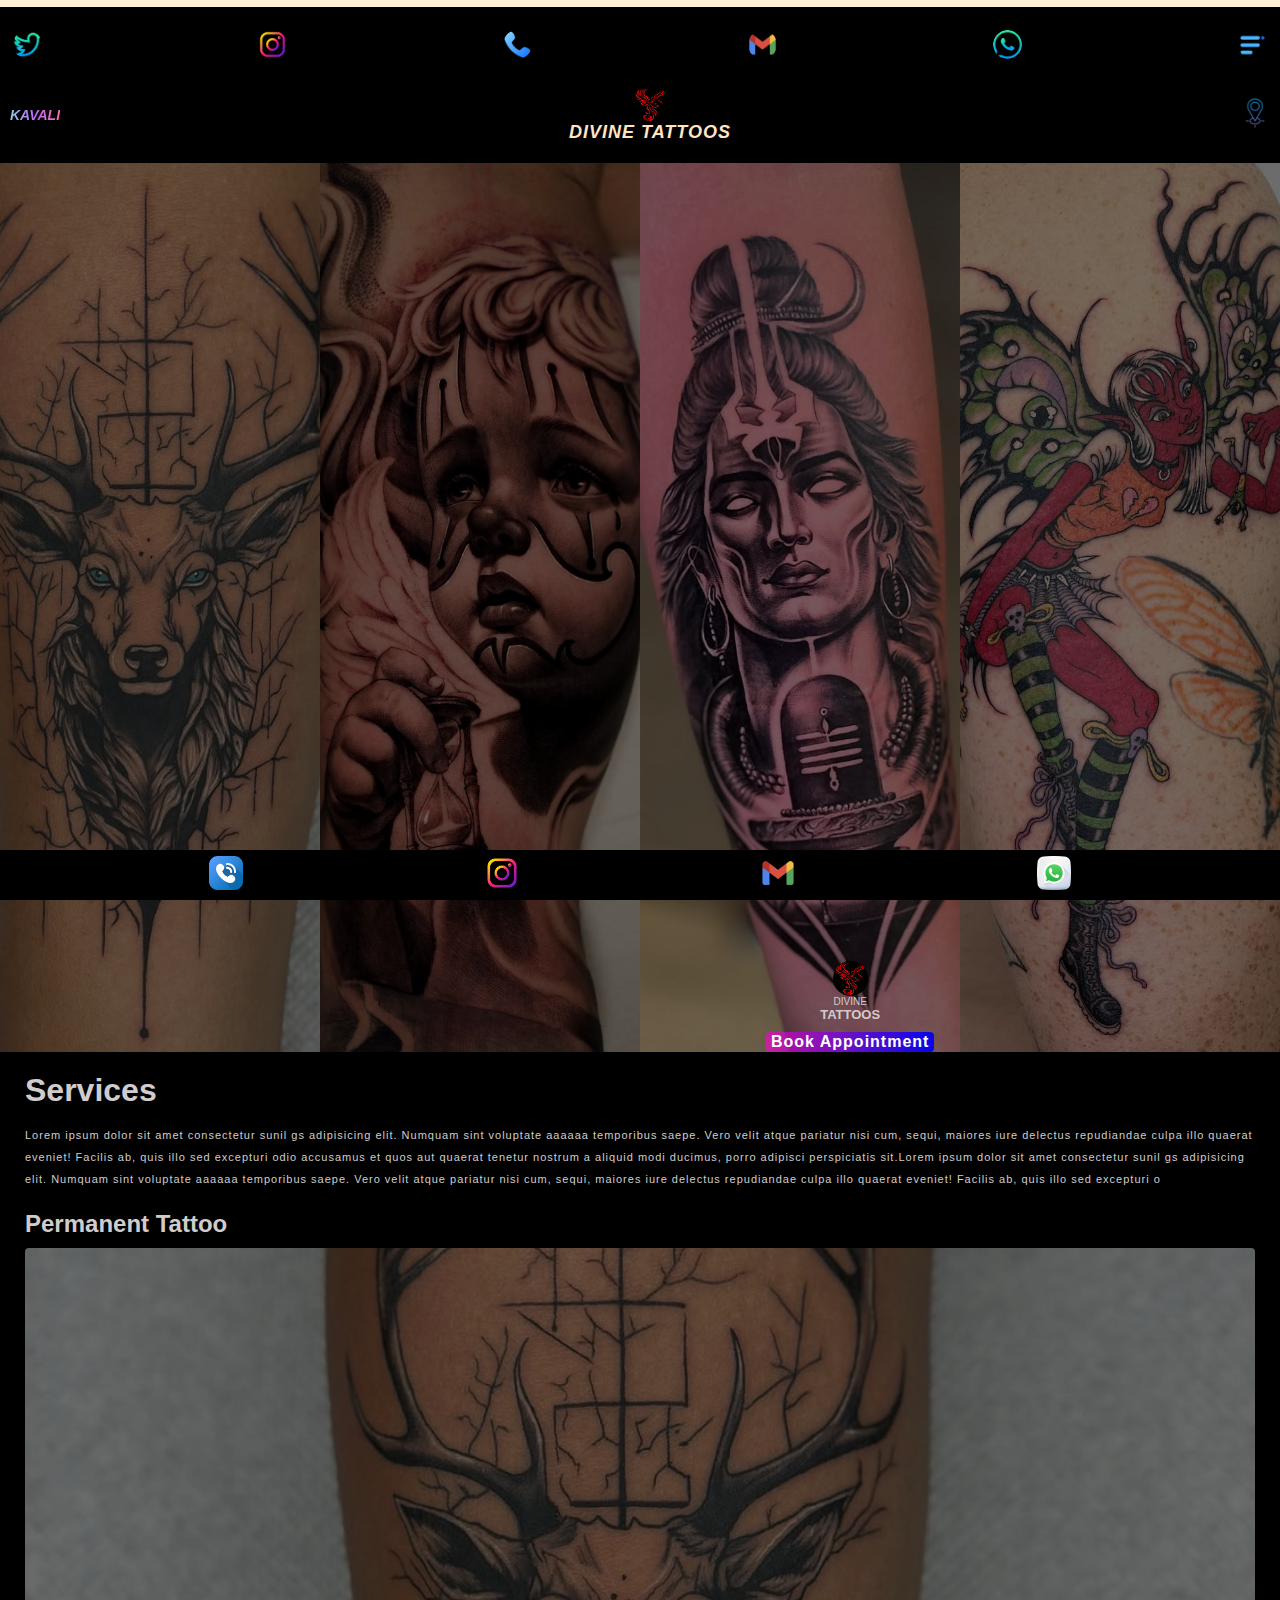
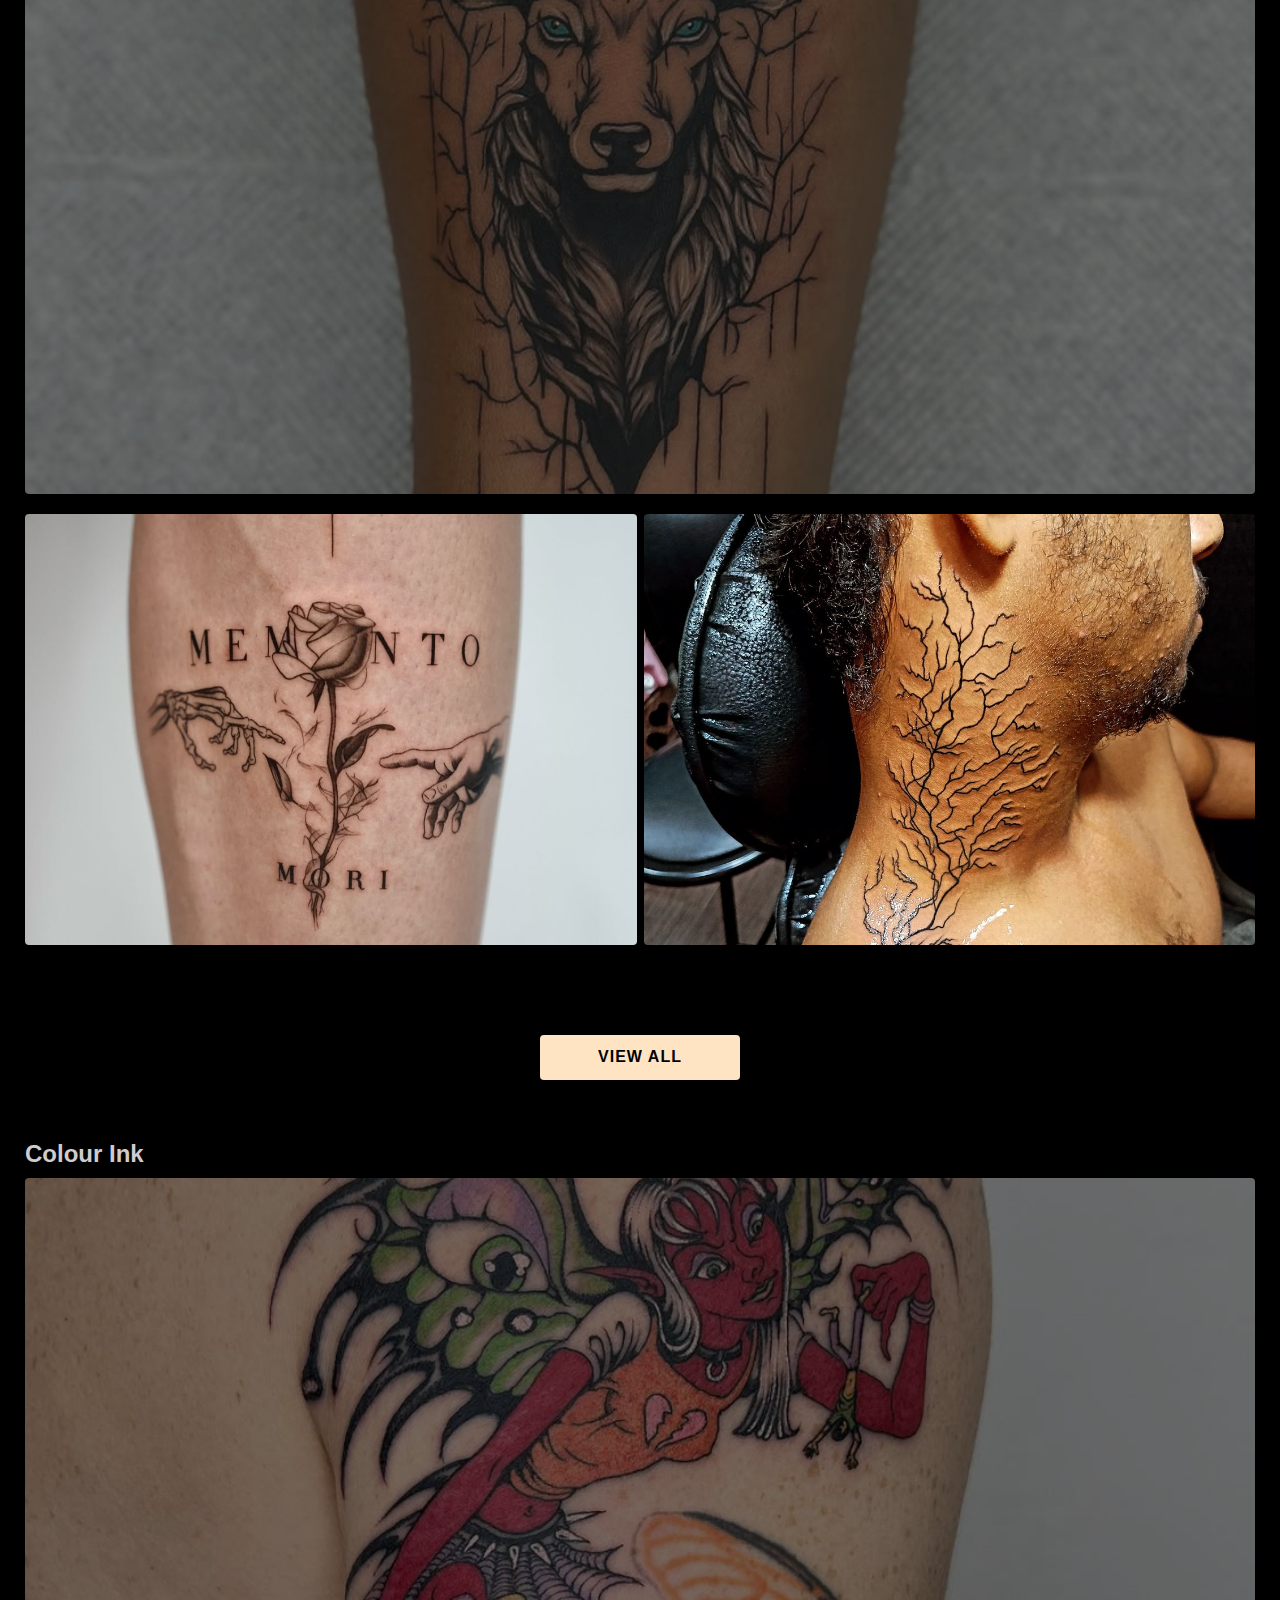
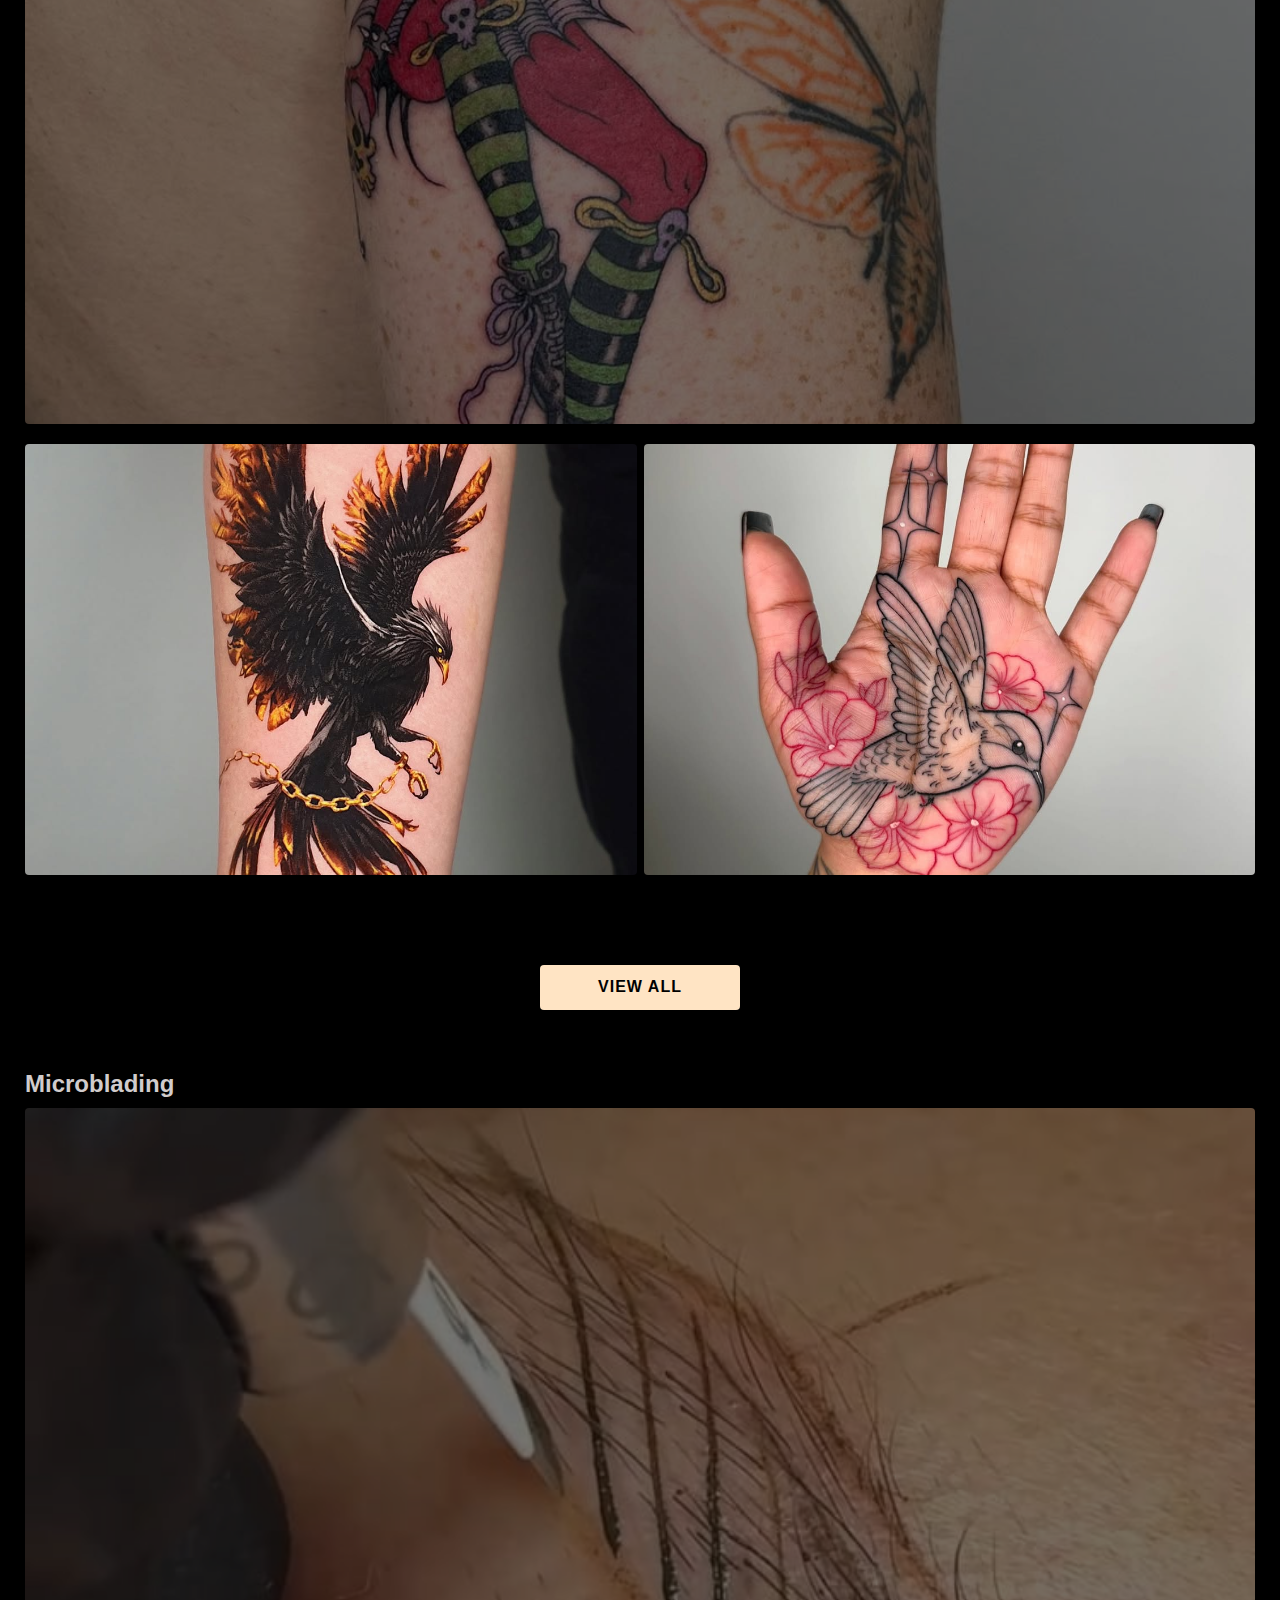
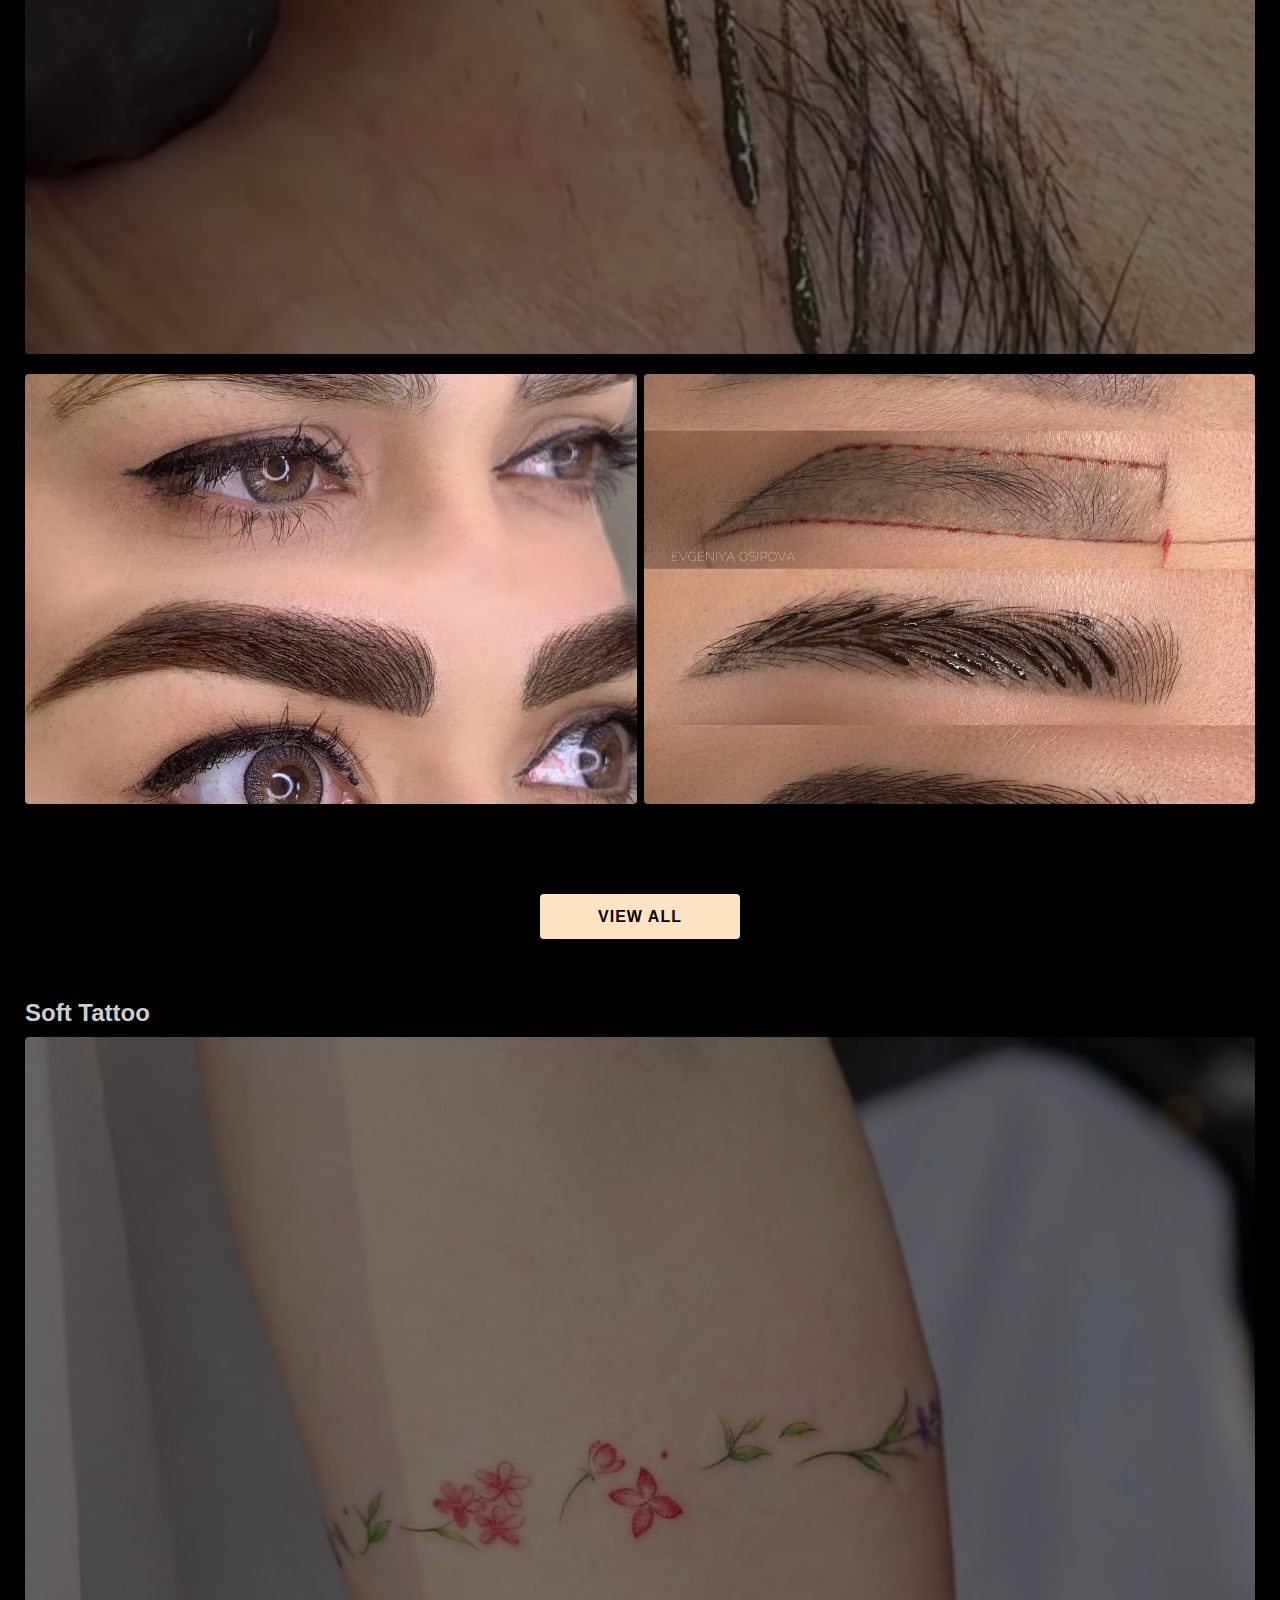
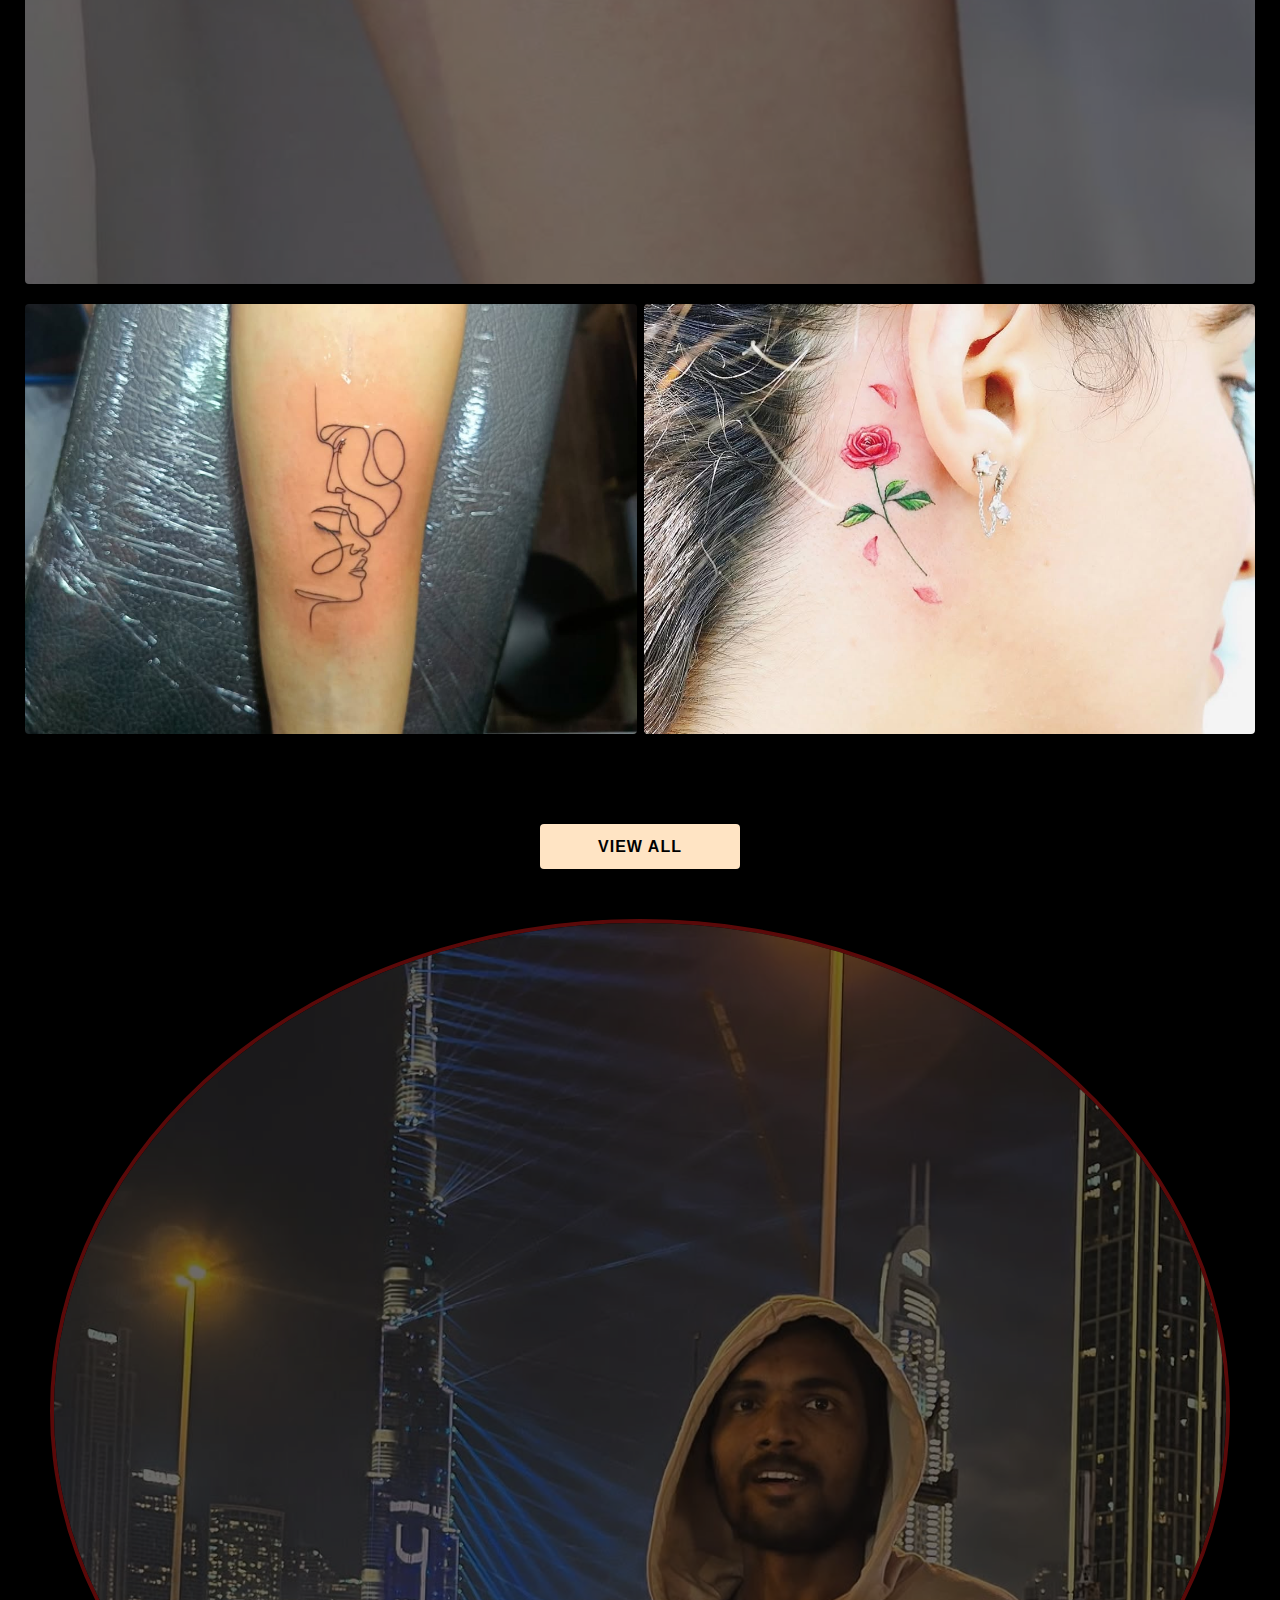
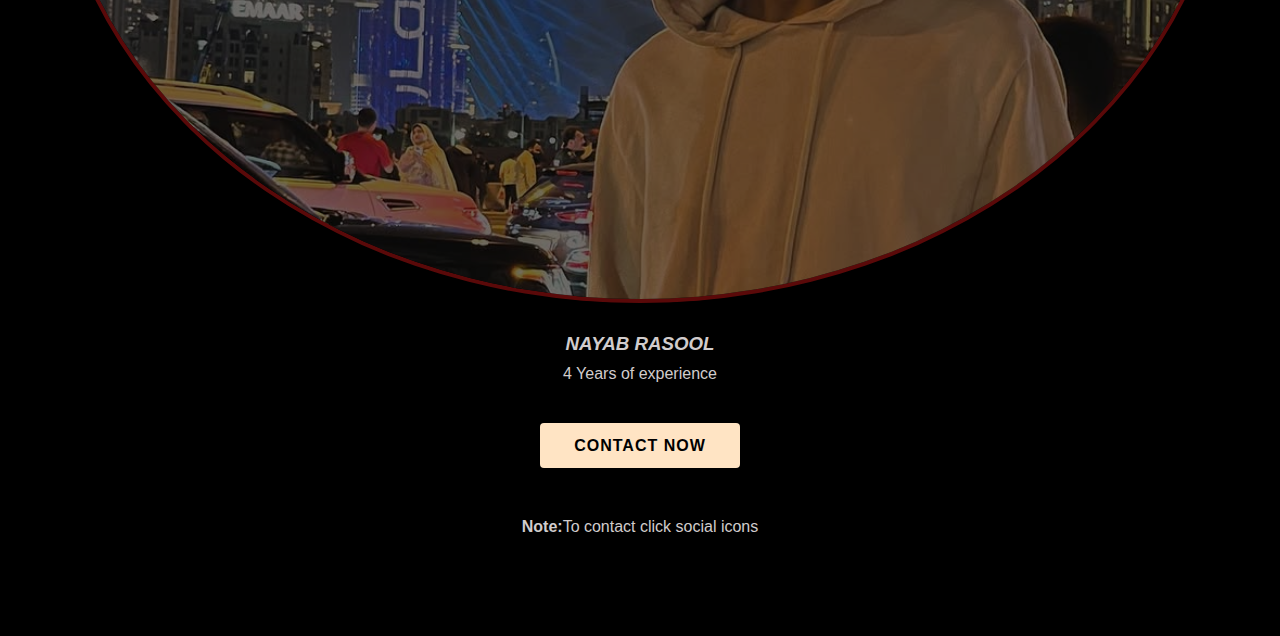
<file: index.html>
<!DOCTYPE html>
<html lang="en">

<head>
    <meta charset="UTF-8">
    <meta name="viewport" content="width=device-width, initial-scale=1.0">
    <title>divine tattoos/home.com</title>
    <link rel="stylesheet" href="./index.css">
    <link rel="stylesheet" href="./common.css">
    <link rel="shortcut icon" href="./assets/icons/tattoo.png" type="image/x-icon">
</head>

<body>
    <!-- topline start -->
    <div class="topline"></div>
    <!-- topline end -->
    <!-- navbar start -->

    <div class="nav">
        <div class="nav-center wraper">
            <div class="nav-links">
                <ul>
                    <li><a href="#" class="nav-link"><img src="./assets/icons/twitter.png" alt="twitter"></a></li>

                    <li><a href="https://www.instagram.com/divine_tatoos/profilecard/?igsh=amJjbGtkNWI0OWx4" target="_blank" class="nav-link"><img src="./assets/icons/instagram.png" alt="insta"></a>
                    </li>
                    <li><a href="tel:+917396429621" target="_blank" class="nav-link"><img src="./assets/icons/phone.png" alt="call"></a></li>
                    <li><a href="mailto:Divinetalks007@gmail.com" target="_blank" class="nav-link"><img src="./assets/icons/mail.png" alt="yt"></a></li>
                    <li><a href="https://wa.me/917396429621" target="_blank" class="nav-link"><img src="./assets/icons/whatsapp.png" alt="whatsapp"></a>
                    </li>
                    <li><a href="#" class="nav-link "><img src="./assets/icons/3bar.png.jpg" class="bars" alt="3bars"></a></li>
                </ul>
            </div>
        </div>
    </div>
    <!-- navbar end -->
    <!-- location bar start -->
    <div class="location">
        <div class="location-center wraper">
            <div class="location-links">
                <div class="map1">
                    <h4 class="text-color">Kavali</h4>
                    <!-- <h4 class="text-color">kavali</h4> -->
                </div>
                <div class="addres">
                    <img src="./assets/icons/logomain.jpg" alt="logo">
                    <h3>Divine Tattoos</h3>
                </div>
                <div class="map1">
                    <a href="https://maps.app.goo.gl/wFEvkSdkDvnFHoT87" target="_blank" class="map"><img src="./assets/icons/positioning.png" alt="map"></a>
                    <!-- <a href="https://maps.app.goo.gl/wFEvkSdkDvnFHoT87" target="_blank" class="map"><img src="./assets/icons/positioning.png" alt="map"></a> -->
                </div>
            </div>
        </div>
    </div>
    <!-- location bar end -->

    <!-- aside start -->
     <div class="aside-container">
        <!-- show aside here -->
        <div class="aside-center wraper pt-25 pr-25">
            <div class="emty"></s></div>
            <div class="close-bar">
                <img src="./assets/icons/close.svg" class="closes" alt="close">
            </div>
        </div>
        <div class="nav-link ">
           <a href="./index.html">HOME</a>
           <a href="./view.html">VIEW ALL</a>
           <a href="tel:+917396429621">CONTACT</a>
        </div>
     </div>
    <!-- aside end -->

    <!-- hero baner start -->
    <div class="hero-baner">
        <div class="hero-center">
            <div class="hero-imgs">
                <div class="hero-img">
                    <img src="./assets/tattoo images/best1.jpg.jpg" alt="tattoo">
                </div>
                <div class="hero-img">
                    <img src="./assets/tattoo images/best3.jpg.jpg" alt="tattoo">
                </div>
                <div class="hero-img">
                    <img src="./assets/tattoo images/best4.jpg.jpg" alt="tattoo">
                </div>
                <div class="hero-img">
                    <img src="./assets/tattoo images/color best2.jpg.jpg" alt="tattoo">
                </div>
            </div>
            <div class="hero-logo">
                <img src="./assets/icons/logomain.jpg" alt="logo">
                <p class="text-center">DIVINE<br><SPan>TATTOOS</SPan></p>
                <a href="tel:+917396429621" class="book-appointment">book appointment</a>
            </div>
        </div>
    </div>
    <!-- hero baner end -->
    <!-- service info start -->
    <div class="service-info pl-25 pr-25 pt-20">
        <h1 class="pb-15">Services</h1>
        <p>Lorem ipsum dolor sit amet consectetur sunil gs adipisicing elit. Numquam
            sint voluptate aaaaaa temporibus saepe. Vero velit atque pariatur nisi
            cum, sequi, maiores iure delectus repudiandae culpa illo quaerat
            eveniet! Facilis ab, quis illo sed excepturi
            odio accusamus et quos aut quaerat tenetur
            nostrum a aliquid modi ducimus, porro adipisci
            perspiciatis sit.Lorem ipsum dolor sit amet consectetur sunil gs adipisicing elit. Numquam
            sint voluptate aaaaaa temporibus saepe. Vero velit atque pariatur nisi
            cum, sequi, maiores iure delectus repudiandae culpa illo quaerat
            eveniet! Facilis ab, quis illo sed excepturi
            o</p>
    </div>


    <!-- service info end -->
    <!-- service types start -->
    <div class="service-types-container">
        <div class="permanent-ink-container wraper2">
            <h2 class="pt-20 pb-10">Permanent Tattoo</h2>
            <div class="pic pb-20 img-black"><img src="./assets/tattoo images/best1.jpg.jpg" alt="img"></div>
            <div class="two-grid pb-40">
                <div class="two-container ">
                    <img src="./assets/tattoo images/hand.jpg.jpg" alt="img">
                </div>
                <div class="two-container">
                    <img src="./assets/tattoo images/neck.jpg.jpg" alt="img">
                </div>
            </div>
            <div class="view-all pb-50 pt-50">
                <a href="./view.html" class="button ">VIEW ALL</a>
            </div>
        </div>
    </div>
    <!-- service types end -->
    <!-- service types2 start -->
    <div class="service-types-container">
        <div class="permanent-ink-container wraper2">
            <h2 class="pt-10 pb-10">Colour Ink</h2>
            <div class="pic pb-20 img-black"><img src="./assets/tattoo images/color best2.jpg.jpg" alt="img"></div>
            <div class="two-grid pb-40">
                <div class="two-container">
                    <img src="./assets/tattoo images/color1.jpg.jpg" alt="img">
                </div>
                <div class="two-container">
                    <img src="./assets/tattoo images/color2.jpg.jpg" alt="img">
                </div>
            </div>
            <div class="view-all pb-50 pt-50">
                <a href="./view.html" class="button ">VIEW ALL</a>
            </div>
        </div>
    </div>
    <!-- service types 2end -->
    <!-- service types 3start -->
    <div class="service-types-container">
        <div class="permanent-ink-container wraper2">
            <h2 class="pt-10 pb-10">Microblading</h2>
            <div class="pic pb-20 img-black"><img src="./assets/tattoo images/eye2.jpg" alt="img"></div>
            <div class="two-grid pb-40">
                <div class="two-container">
                    <img src="./assets/tattoo images/eye3.jpg" alt="img">
                </div>
                <div class="two-container">
                    <img src="./assets/tattoo images/eye1.jpg" alt="img">
                </div>
            </div>
            <div class="view-all pb-50 pt-50">
                <a href="./view.html" class="button ">VIEW ALL</a>
            </div>
        </div>
    </div>
    <!-- service types 4end --> <!-- service types 3start -->
    <div class="service-types-container">
        <div class="permanent-ink-container wraper2">
            <h2 class="pt-10 pb-10">Soft Tattoo</h2>
            <div class="pic pb-20 img-black"><img src="./assets/tattoo images/soft3.jpg.jpg" alt="img"></div>
            <div class="two-grid pb-40">
                <div class="two-container">
                    <img src="./assets/tattoo images/soft8.jpg.jpg" alt="img">
                </div>
                <div class="two-container">
                    <img src="./assets/tattoo images/soft1.jpg.jpg" alt="img">
                </div>
            </div>
            <div class="view-all pb-50 pt-50">
                <a href="./view.html" class="button ">VIEW ALL</a>
            </div>
        </div>
    </div>
    <!-- service types 4end -->

    <!-- atrist photo start -->
    <div class="owner">
        <div class="owner-center wraper2 ">
            <div class="owner-img wraper wraper2">
                <img src="./assets/tattoo images/rasool.jpg" alt="img">
            </div>
            <h3 class="owner-name text-center pt-30 pb-10">NAYAB RASOOL</h3>
            <p class="owner-experience text-center pb-30">4 Years of experience</p>
           
        </div>       
        </div>
    </div>

    <!-- atrist photo end -->
    <div class="view-all pb-50 pt-10 contact">
        <a href="tel:+917396429621" class="button ">contact now</a>
    </div>
    <!-- contact note -->
    <div class="contact wraper2 pb-50 ">
        <h4>Note:</h4>
        <p>To contact click social icons</p>
    </div>
    <!-- contact note -->
    <!-- footer start -->

    <footer class="footer">
        <div class="footer-center ">
            <ul class="footer-links">
                <li class="footer-link">
                    <a href="tel:+917396429621" target="_blank">
                        <img src="./assets/icons/call.png.jpg" alt="Call">
                    </a>
                </li>
                <li class="footer-link">
                    <a href="https://www.instagram.com/divine_tatoos/profilecard/?igsh=amJjbGtkNWI0OWx4" target="_blank">
                        <img src="./assets/icons/instagram.png" alt="Instagram">
                    </a>
                </li>
                <li class="footer-link">
                    <a href="mailto:Divinetalks007@gmail.com" target="_blank">
                        <img src="./assets/icons/mail.png" alt="mail">
                    </a>
                </li>
                <li class="footer-link">
                    <a href="https://wa.me/917396429621" target="_blank">
                        <img src="./assets/icons/whatsapp.png.jpg" alt="WhatsApp">
                    </a>
                </li>
            </ul>

        </div>
    </footer>
    <!-- footer end -->
     <script src="./js/tattoo.js"></script>
</body>

</html>
</file>
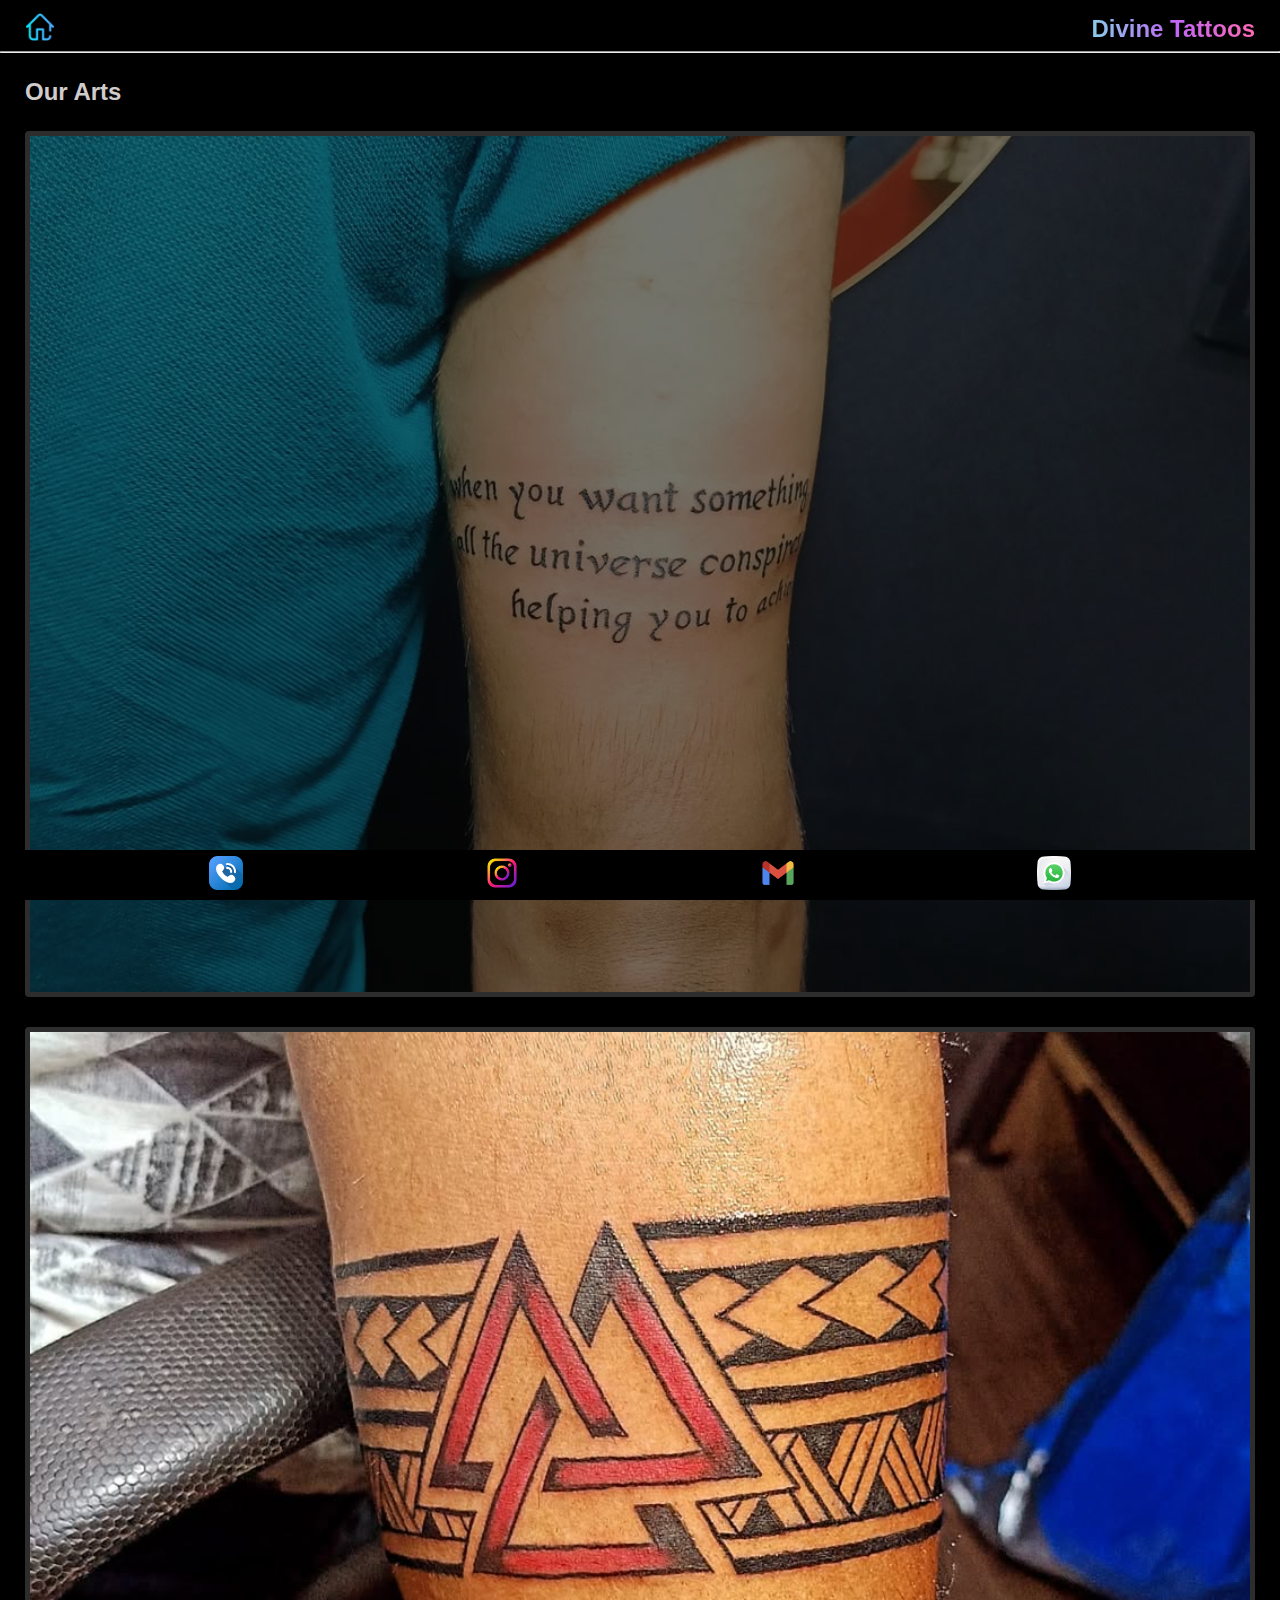
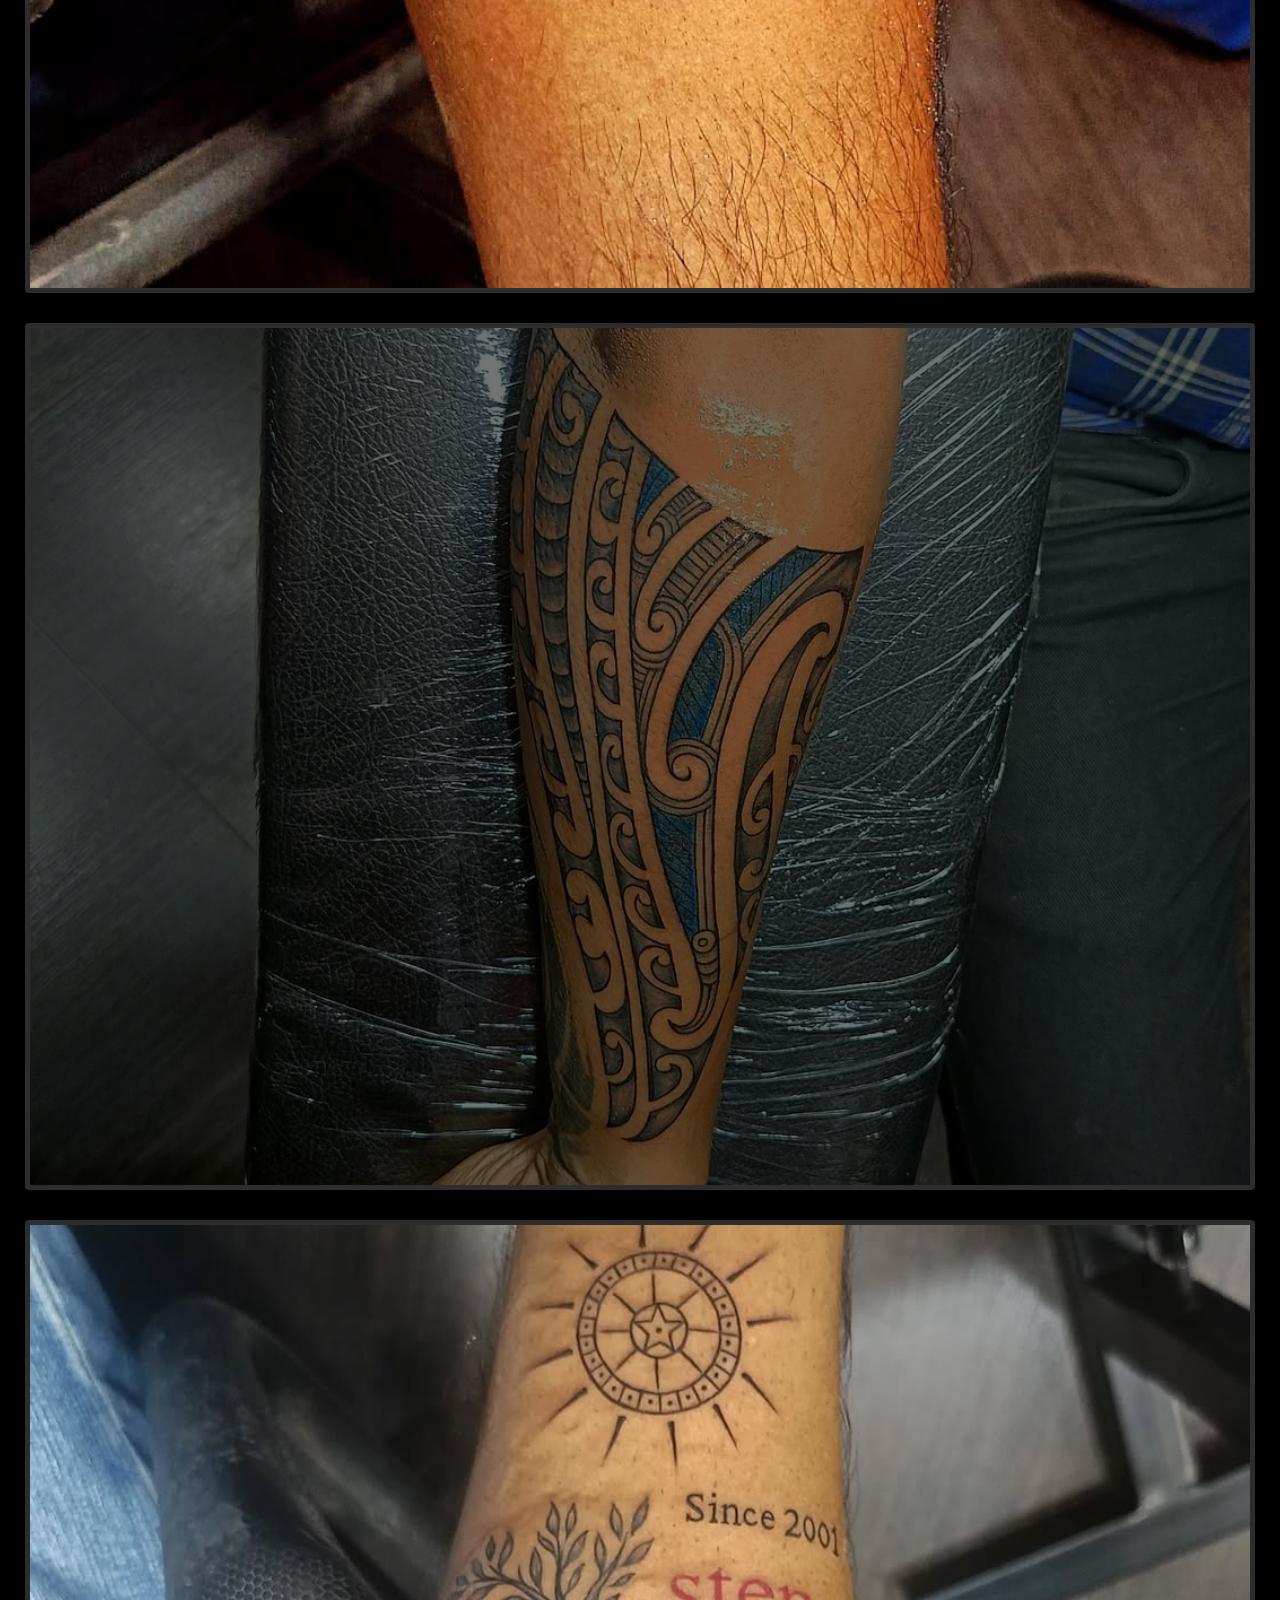
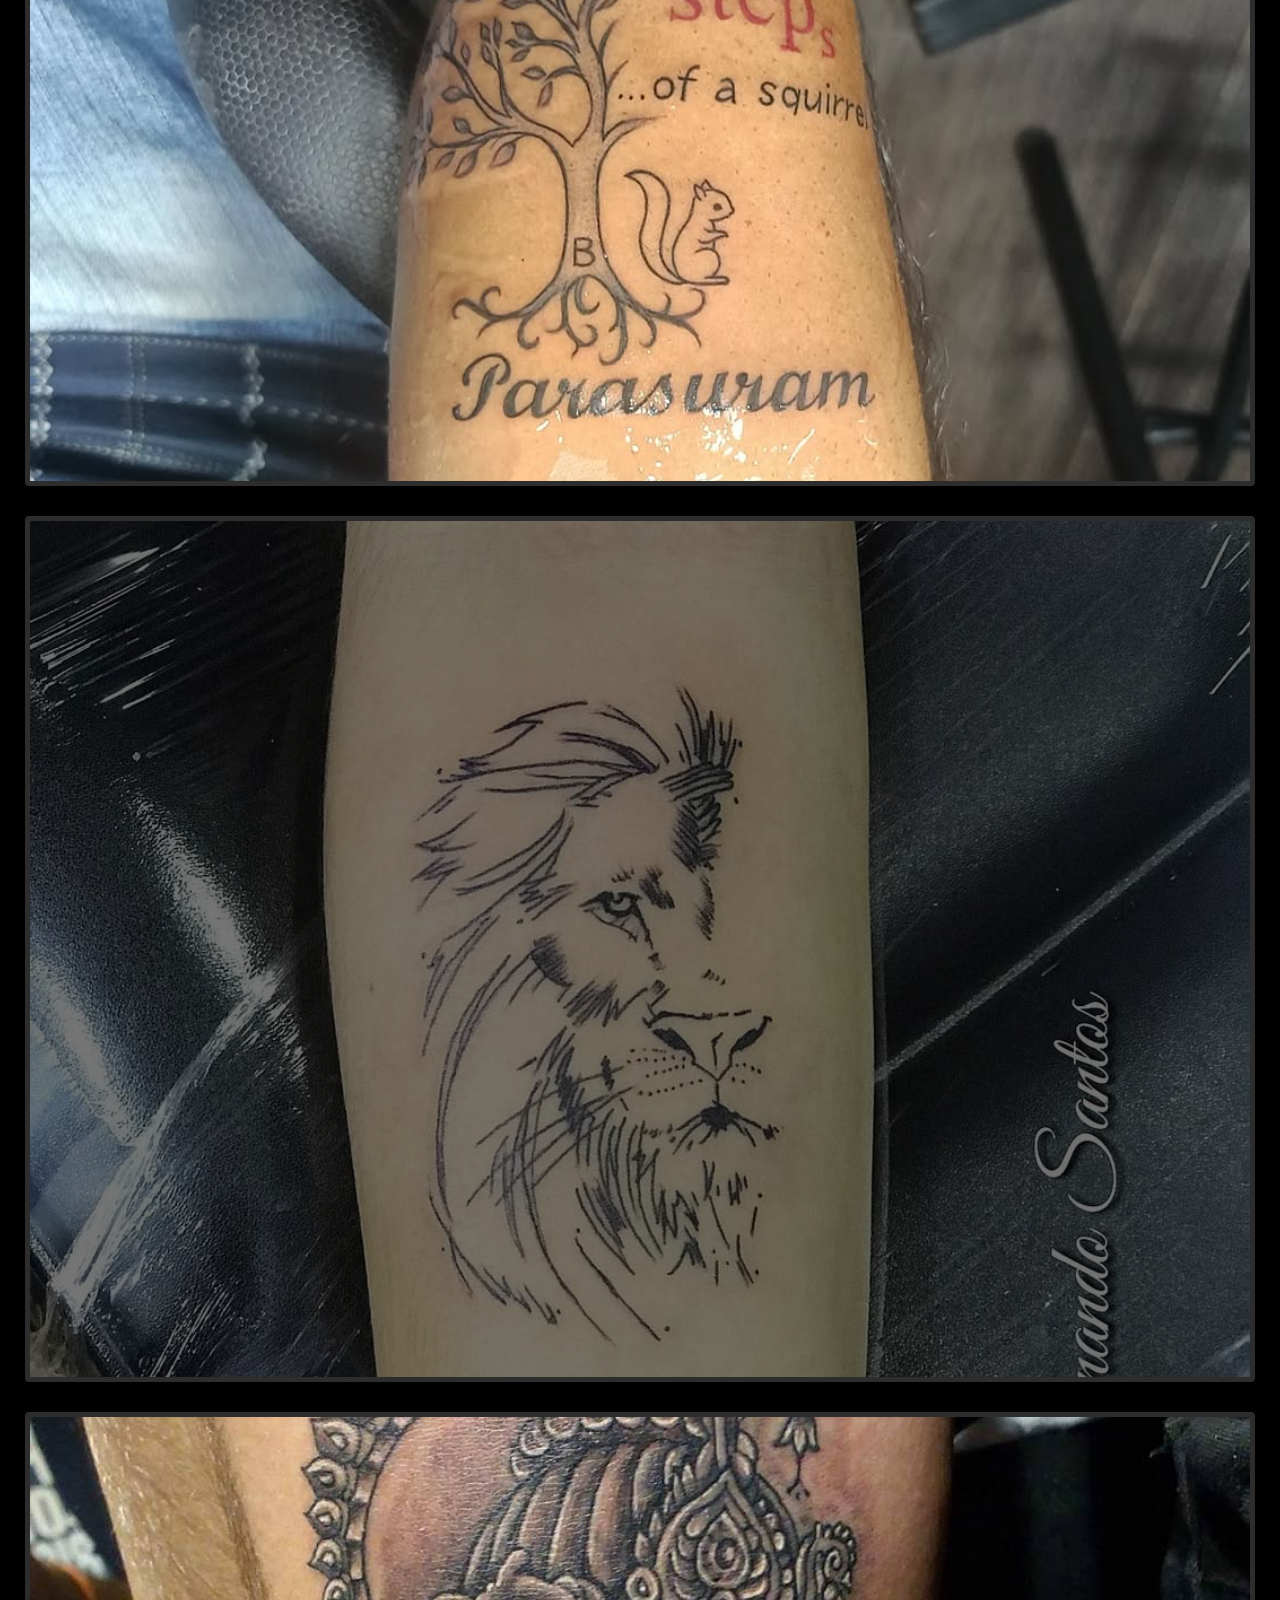
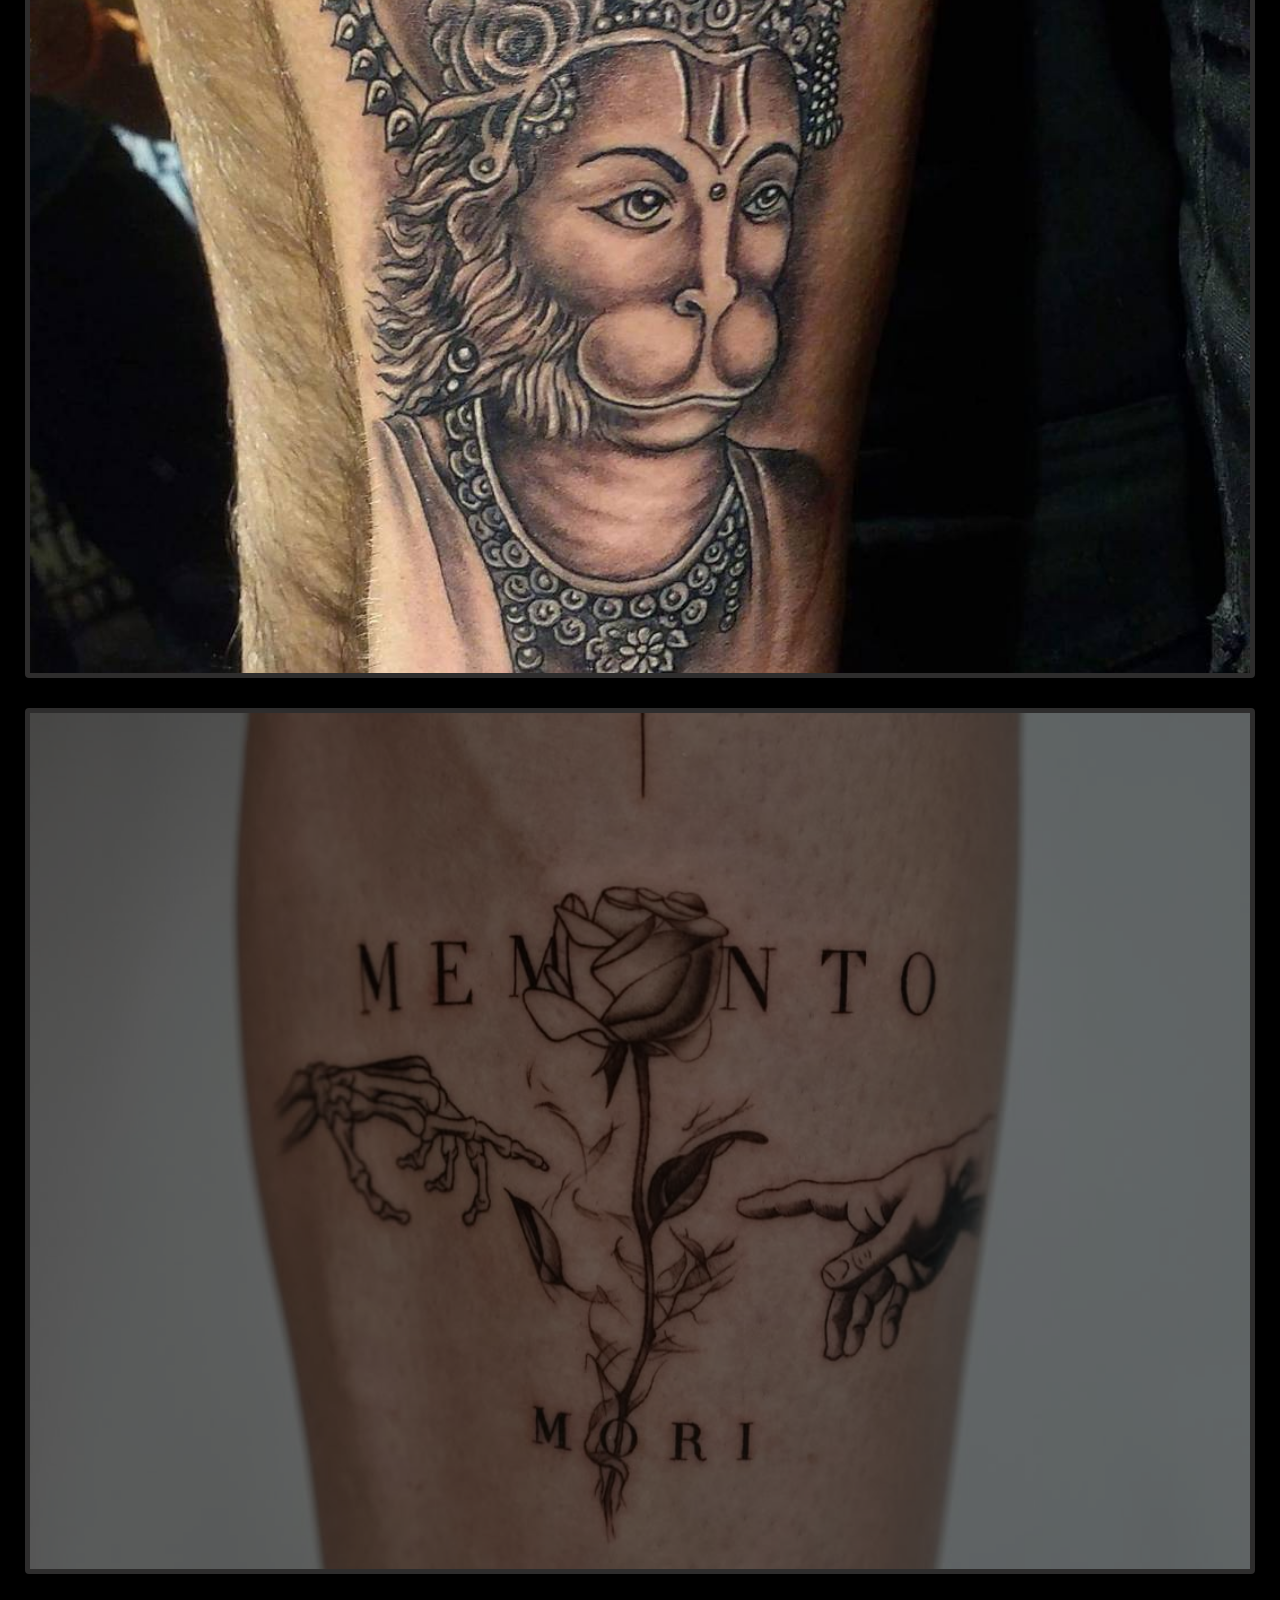
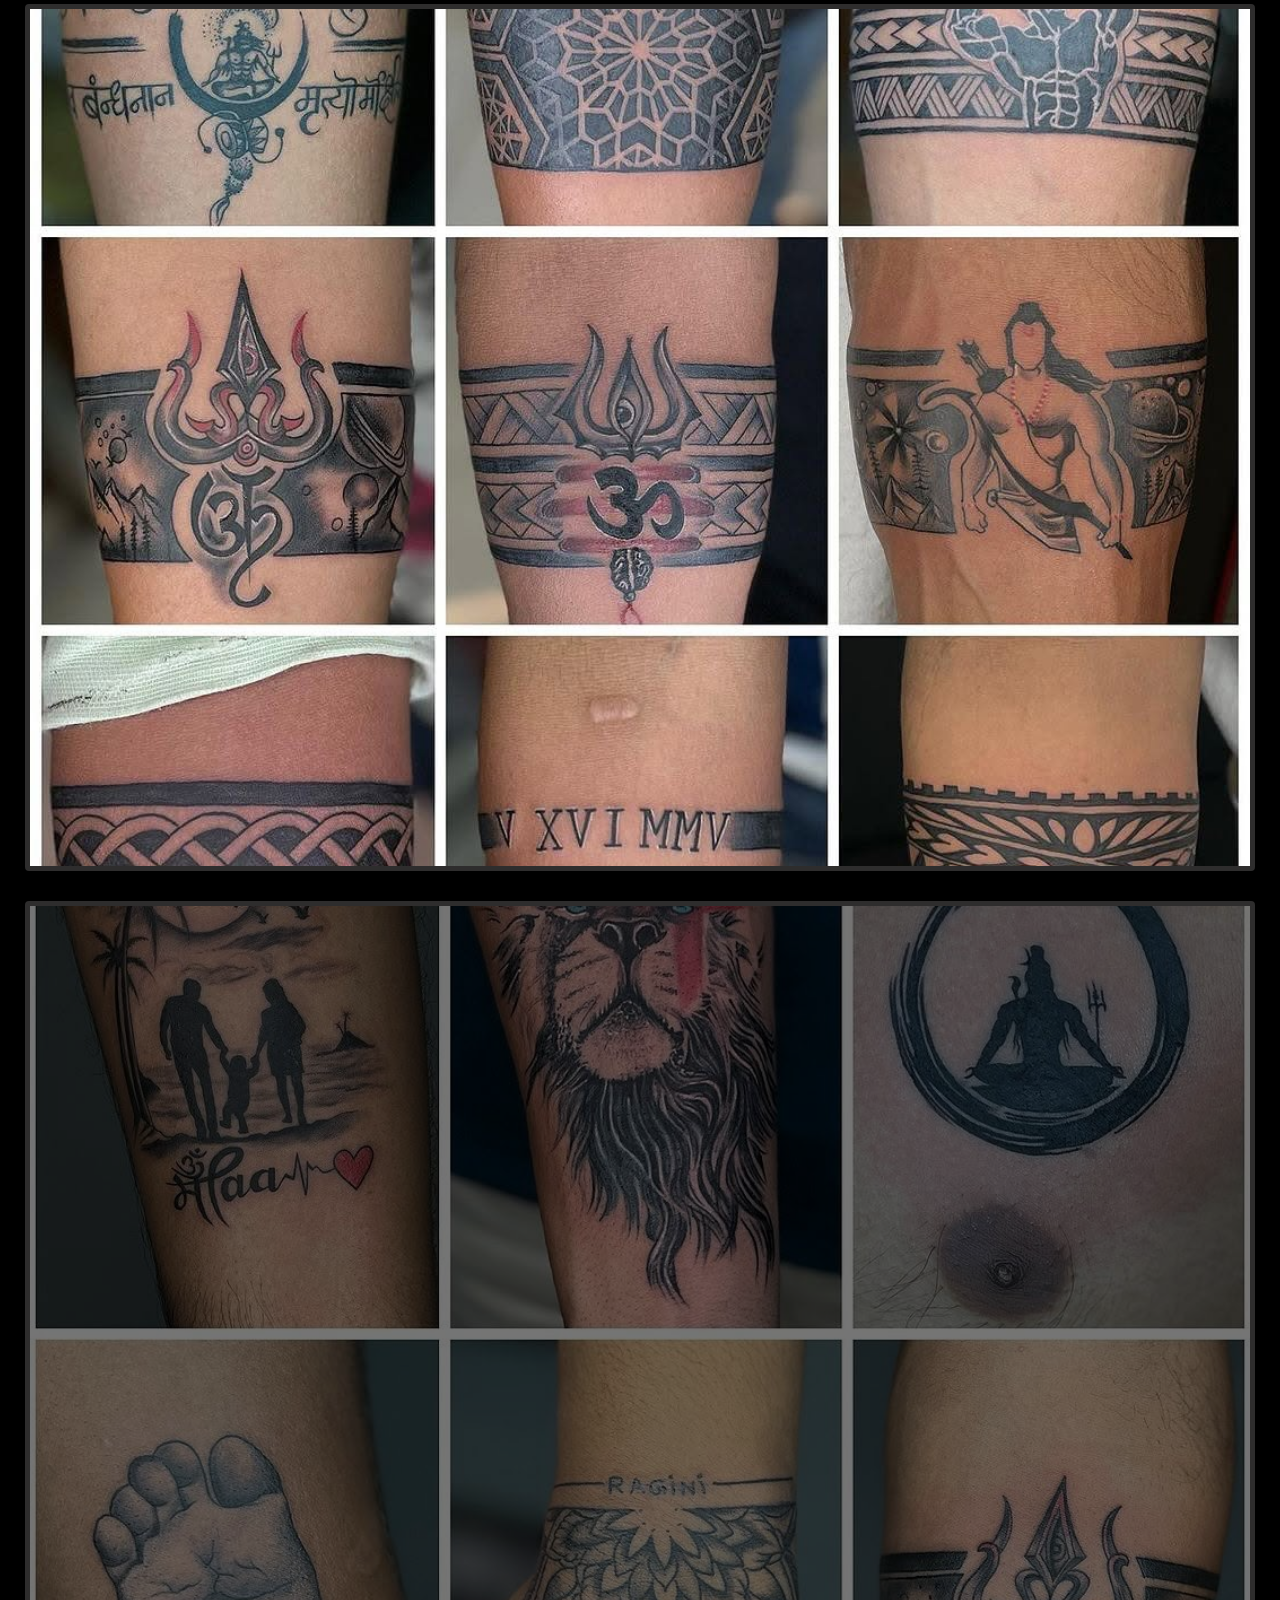
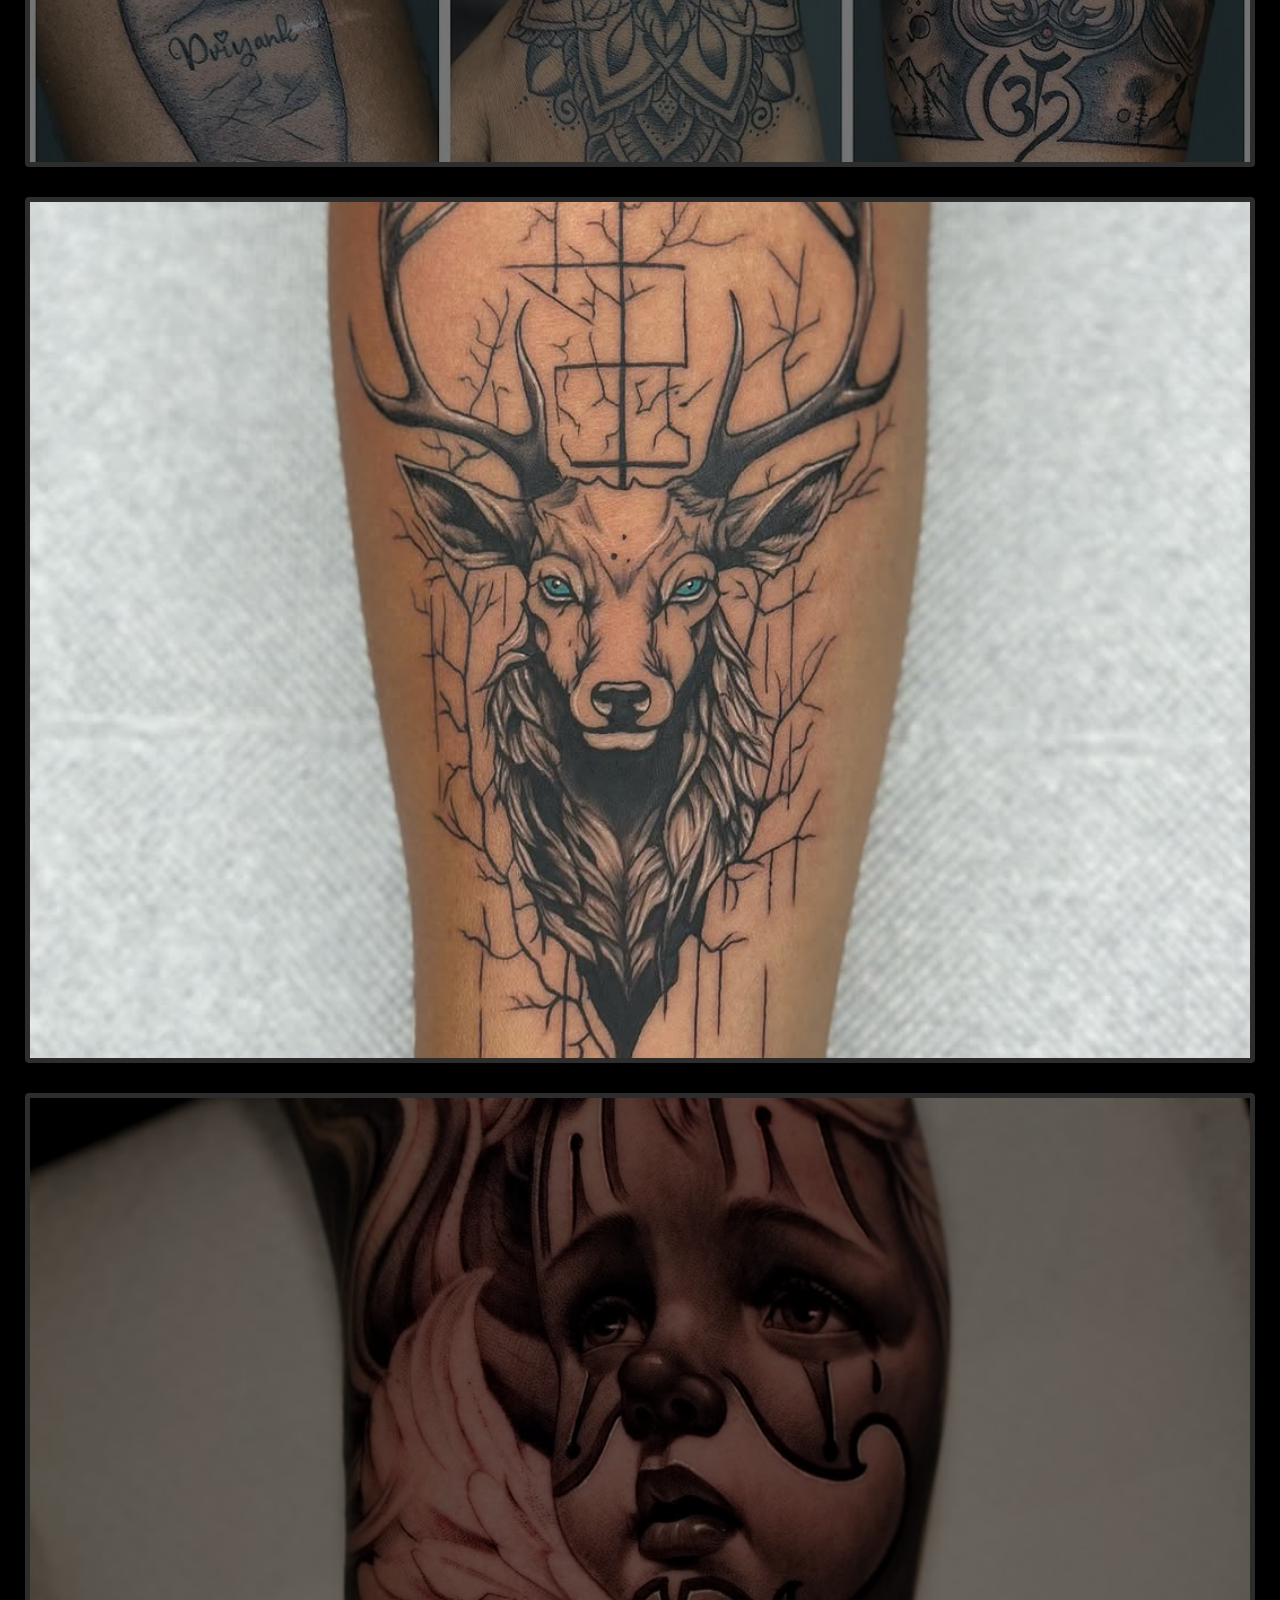
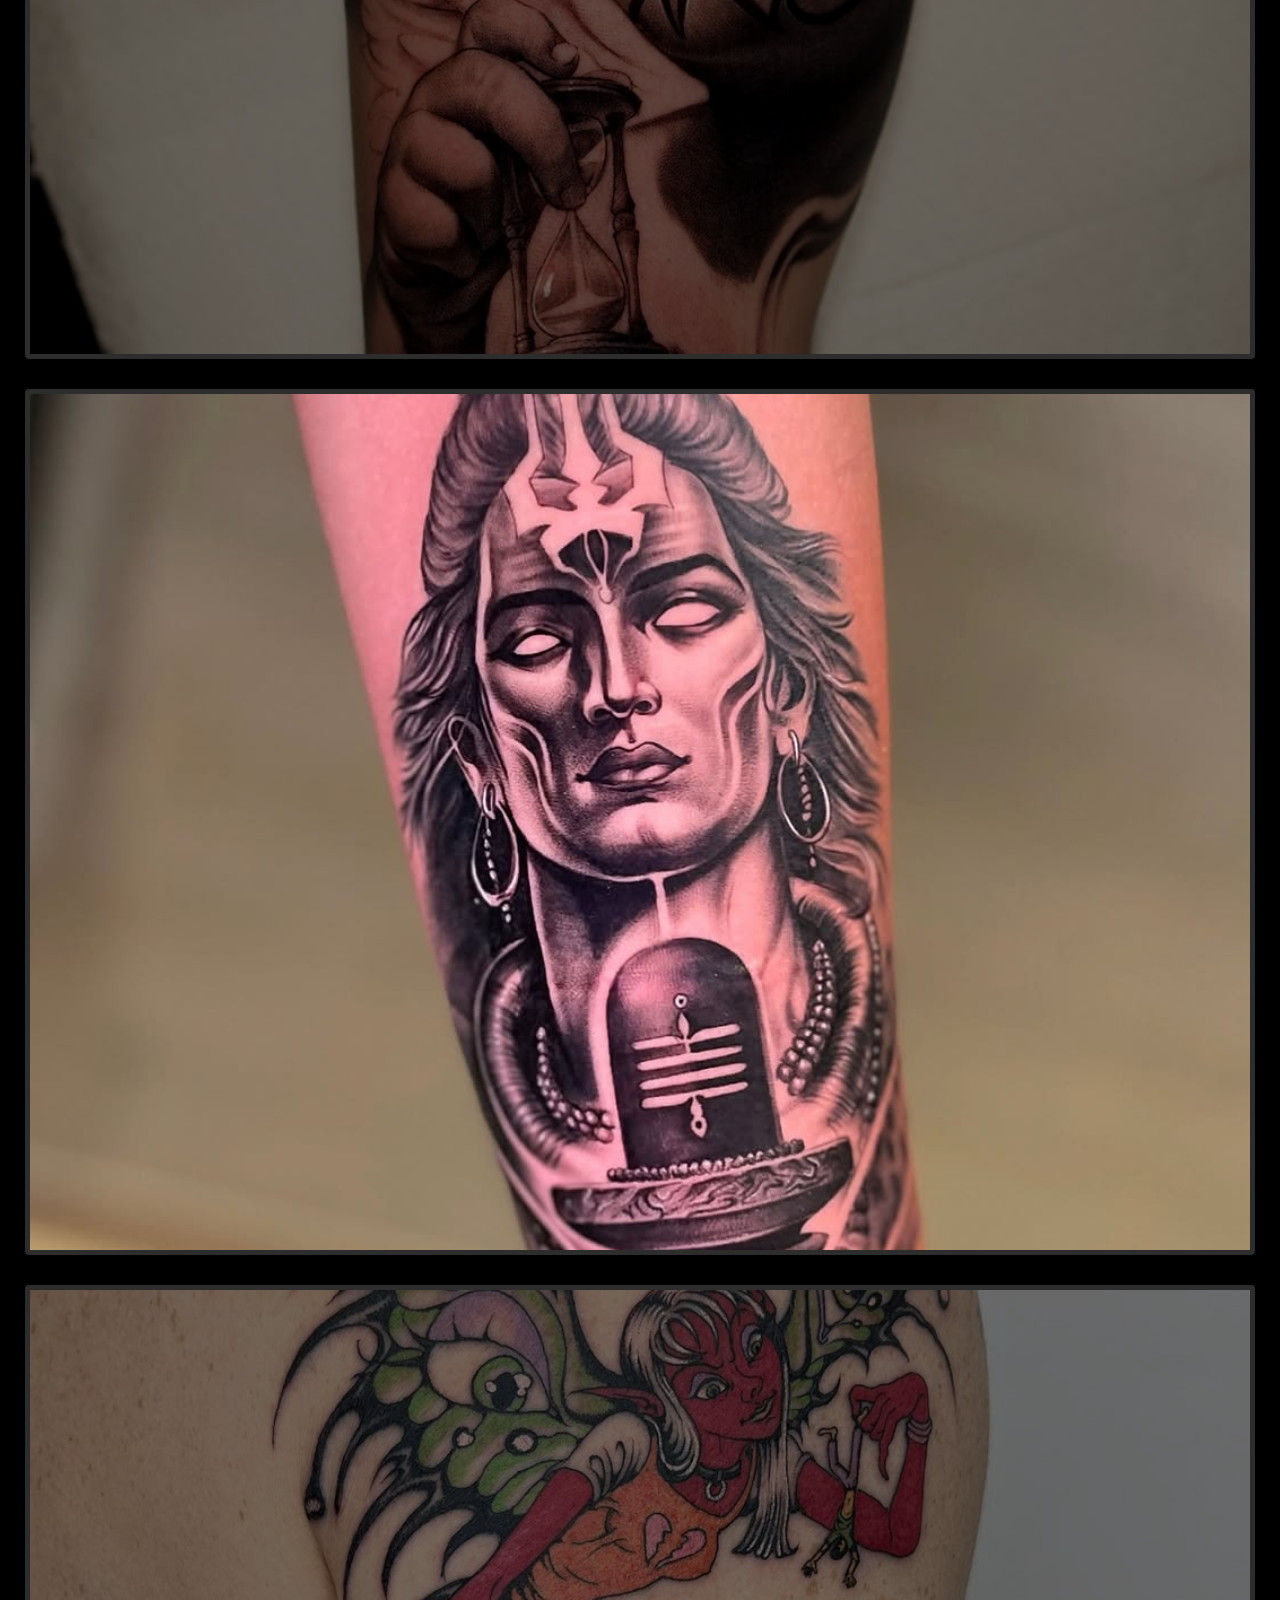
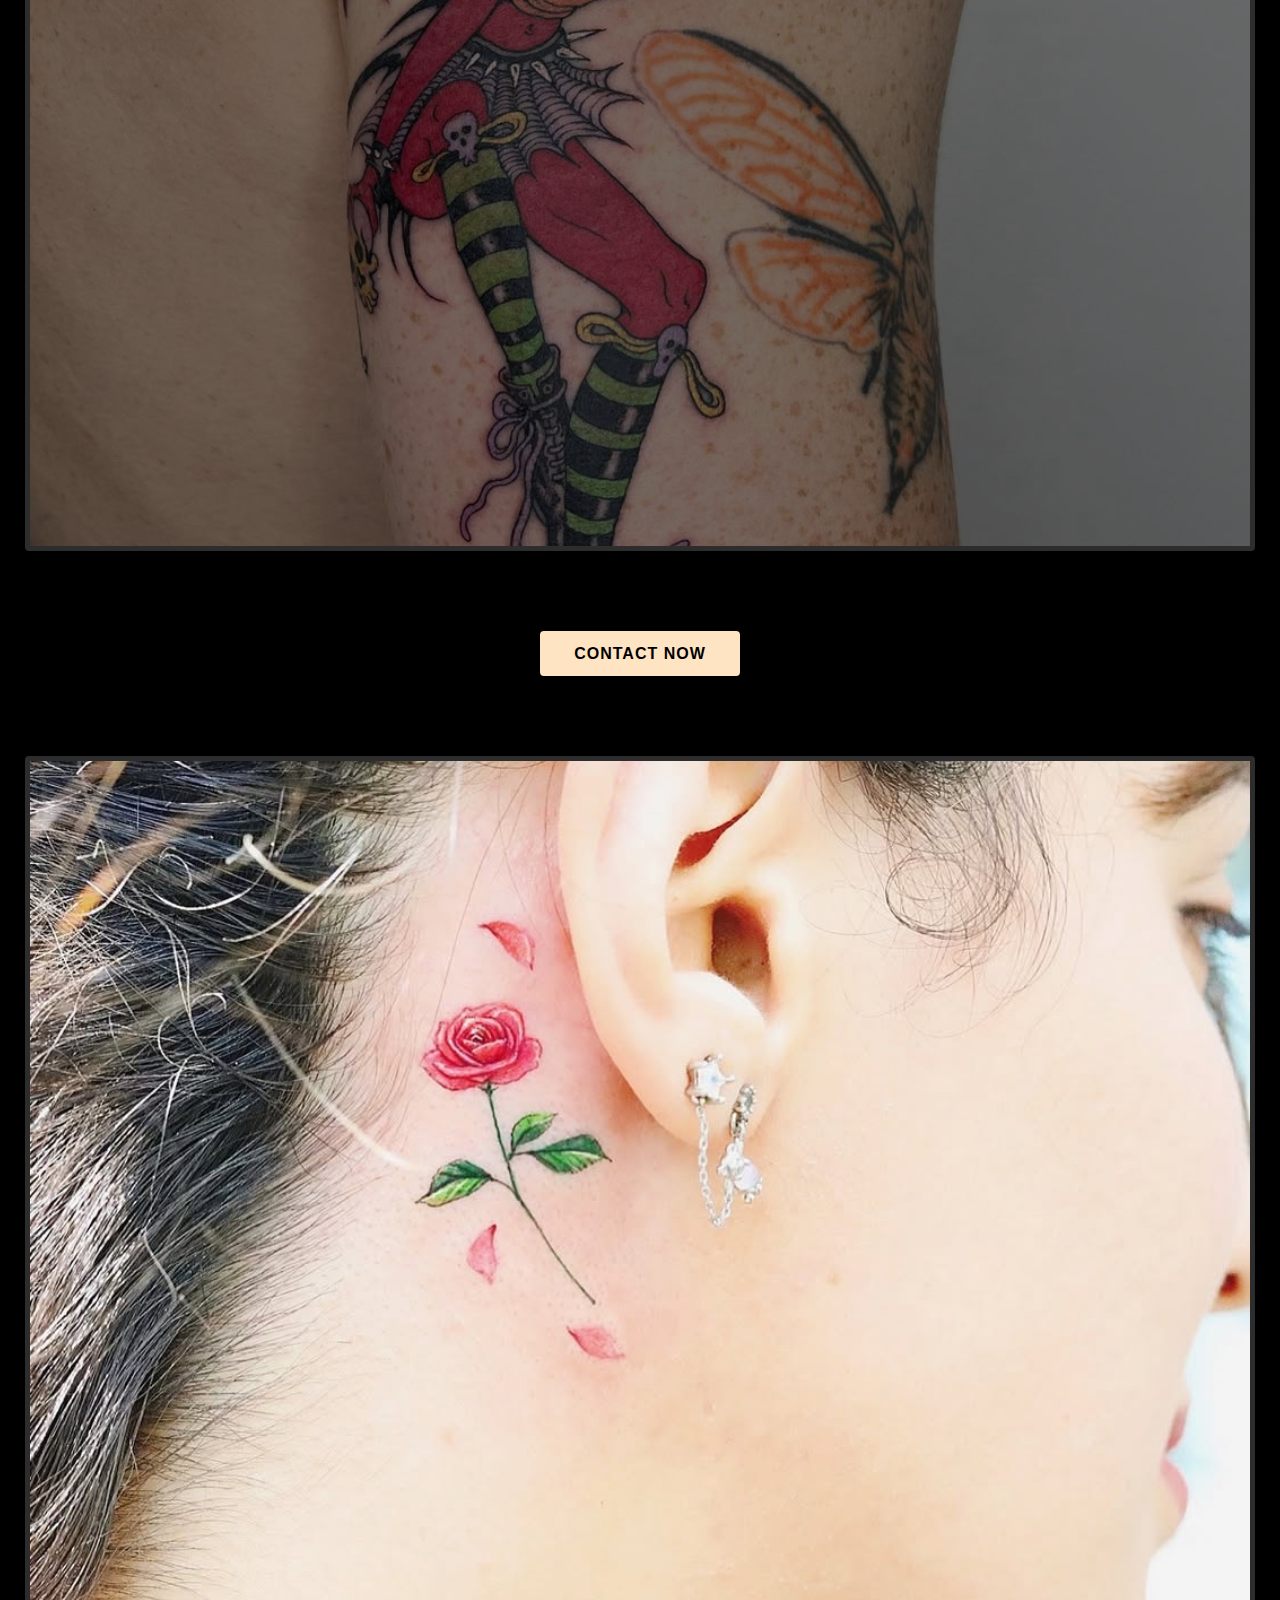
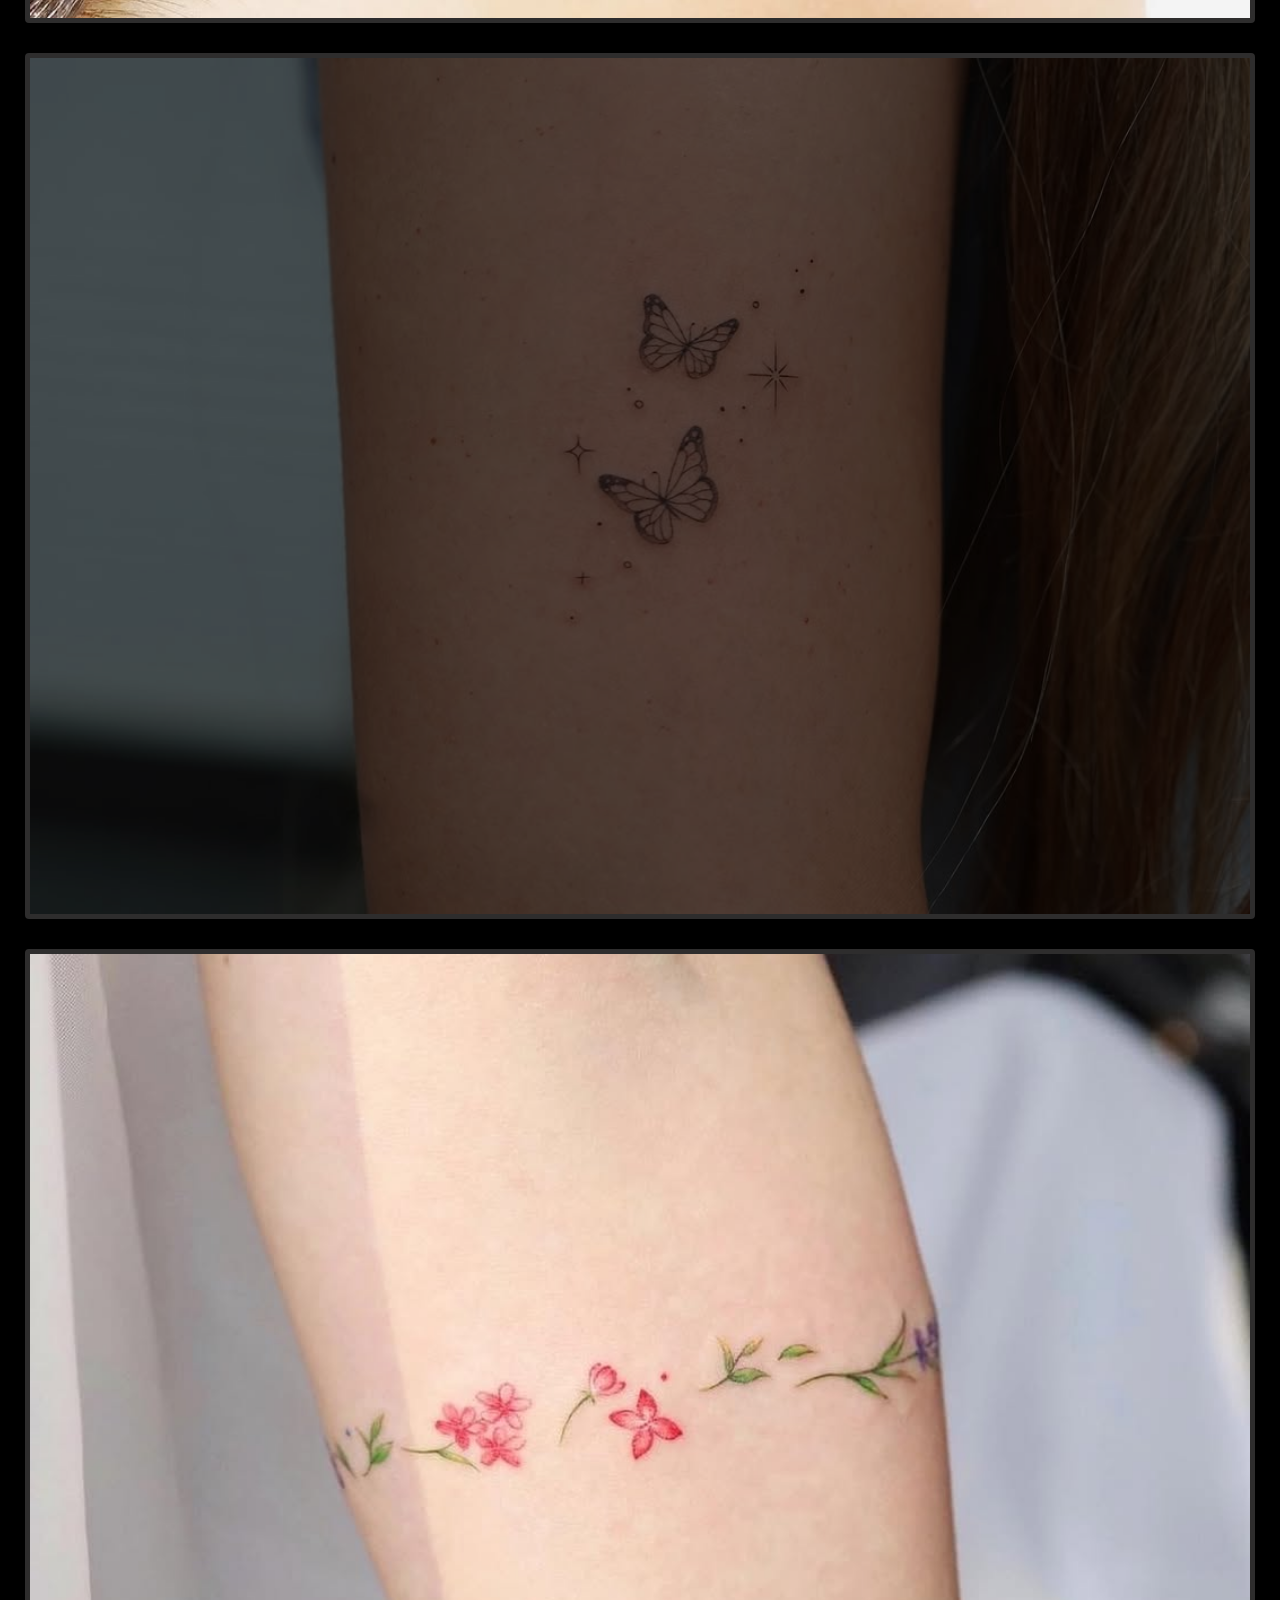
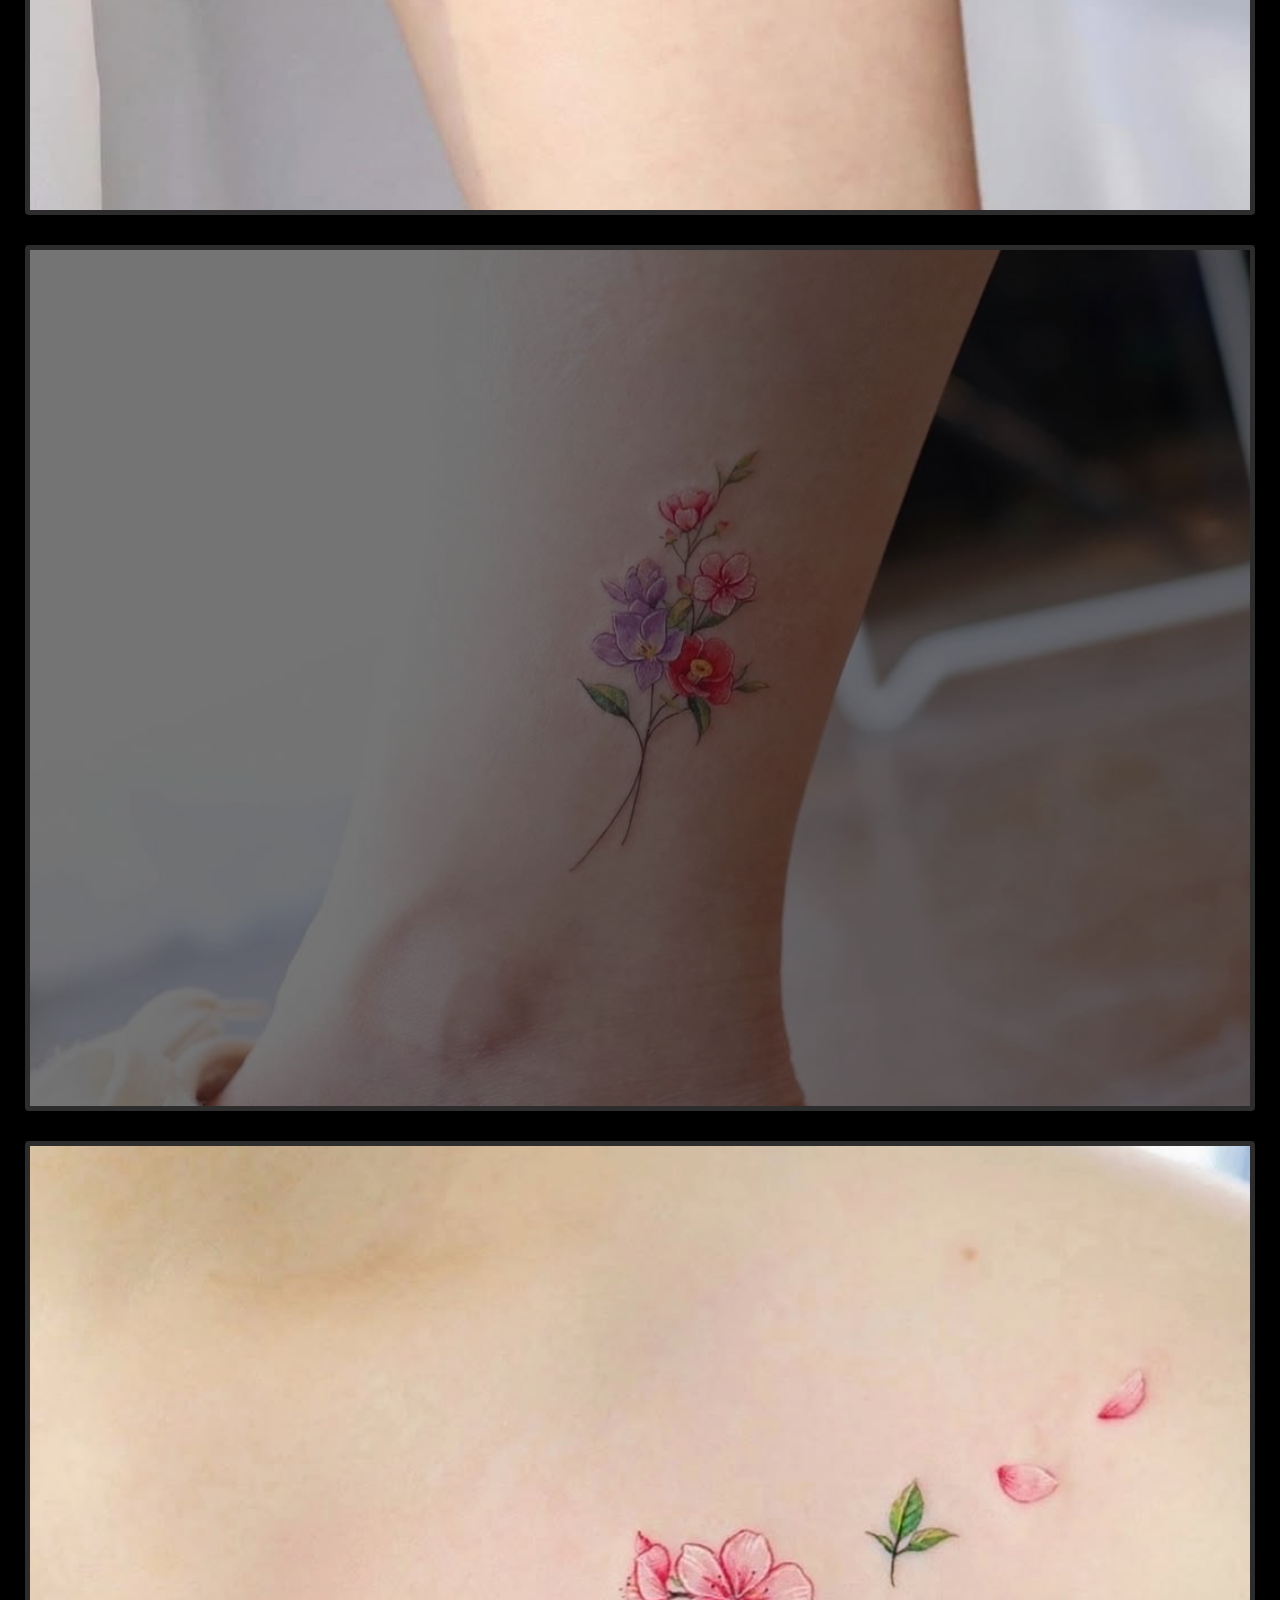
<file: view.html>
<!DOCTYPE html>
<html lang="en">
<head>
    <meta charset="UTF-8">
    <meta name="viewport" content="width=device-width, initial-scale=1.0">
    <title>divine tattoos/viewall.com</title>
    <link rel="stylesheet" href="./common.css">
    <link rel="stylesheet" href="./index.css">
    <link rel="shortcut icon" href="./assets/icons/tattoo.png" type="image/x-icon">
</head>
<body>

       <!-- navbar start -->

    <div class="nav nav-imp">
        <div class="nav-center wraper2">
            <div class="nav-links">
                <ul>
                    <li><a href="./index.html" class="nav-link"><img src="./assets/icons/home.png" class="bars" alt="3bars"></a></li>
                    <h2 class="text-color">Divine Tattoos</h2>
                </ul>
            </div>
        </div>
    </div>
    <hr>
    <!-- navbar end -->
     

    <!-- view all page start -->
     <!-- styling in commom.css -->
    <div class="view-all-container">
        <div class="view-all-container-center wraper2">
            <h2 class=" pt-25 pb-25">Our Arts</h2>
            <div class="view-all-gallery ">
                <div class="view-all-photo img-black"><img src="./assets/tattoo images/hand5.jpg.jpg" alt="img"></div>
                <div class="view-all-photo "><img src="./assets/tattoo images/hand color.jpg.jpg" alt="img"></div>
                <div class="view-all-photo img-black"><img src="./assets/tattoo images/hand4.jpg.jpg" alt="img"></div>
                <div class="view-all-photo "><img src="./assets/tattoo images/hand3.jpg.jpg" alt="img"></div>
                <div class="view-all-photo img-black"><img src="./assets/tattoo images/hand2.jpg.jpg" alt="img"></div>
                <div class="view-all-photo "><img src="./assets/tattoo images/hand1.jpg.jpg" alt="img"></div>
                <div class="view-all-photo img-black"><img src="./assets/tattoo images/hand.jpg.jpg" alt="img"></div>
                <div class="view-all-photo "><img src="./assets/tattoo images/group1.jpg.jpg" alt="img"></div>
                <div class="view-all-photo img-black"><img src="./assets/tattoo images/group2.jpg.jpg" alt="img"></div>
                <div class="view-all-photo "><img src="./assets/tattoo images/best1.jpg.jpg" alt="img"></div>
                <div class="view-all-photo img-black"><img src="./assets/tattoo images/best3.jpg.jpg" alt="img"></div>
                <div class="view-all-photo "><img src="./assets/tattoo images/best4.jpg.jpg" alt="img"></div>
                <div class="view-all-photo img-black"><img src="./assets/tattoo images/color best2.jpg.jpg" alt="img"></div>
                <div class="view-all pb-50 pt-50 text-center">
                    <a href="tel:+917396429621" class="button ">Contact now</a>
                </div> 
                <div class="view-all-photo "><img src="./assets/tattoo images/soft1.jpg.jpg" alt="img"></div>
                <div class="view-all-photo img-black"><img src="./assets/tattoo images/soft2.jpg.jpg" alt="img"></div>
                <div class="view-all-photo "><img src="./assets/tattoo images/soft3.jpg.jpg" alt="img"></div>
                <div class="view-all-photo img-black"><img src="./assets/tattoo images/soft4.jpg.jpg" alt="img"></div>
                <div class="view-all-photo "><img src="./assets/tattoo images/soft6.jpg.jpg" alt="img"></div>
                <div class="view-all-photo img-black"><img src="./assets/tattoo images/soft7.jpg.jpg" alt="img"></div>
                <div class="view-all-photo "><img src="./assets/tattoo images/soft8.jpg.jpg" alt="img"></div>
                <div class="view-all-photo img-black"><img src="./assets/tattoo images/soft9.jpg.jpg" alt="img"></div>
                <div class="view-all-photo "><img src="./assets/tattoo images/foft5.jpg.jpg" alt="img"></div>
                <div class="view-all pb-50 pt-50 text-center">
                    <a href="tel:+917396429621" class="button ">Contact now</a>
                </div> 
                <div class="view-all-photo img-black"><img src="./assets/tattoo images/neck.jpg.jpg" alt="img"></div>
                <div class="view-all-photo "><img src="./assets/tattoo images/color1.jpg.jpg" alt="img"></div>
                <div class="view-all-photo img-black"><img src="./assets/tattoo images/color2.jpg.jpg" alt="img"></div>
                <div class="view-all-photo "><img src="./assets/tattoo images/colord group.jpg.jpg" alt="img"></div>
                <div class="view-all-photo img-black"><img src="./assets/tattoo images/eye2.jpg" alt="img"></div>
                <div class="view-all-photo "><img src="./assets/tattoo images/eye1.jpg" alt="img"></div>
                <div class="view-all-photo img-black"><img src="./assets/tattoo images/eye3.jpg" alt="img"></div>
            </div>
        </div><!--  -->
    </div>
    <!-- view all page end -->

    <div class="view-all pb-50 pt-50 text-center">
        <a href="tel:+917396429621" class="button ">Contact now</a>
    </div>   
     <!-- styling in common.css -->

       <!-- atrist photo start -->
    <div class="owner pt-40 ">
        <div class="owner-center wraper2 ">
            <div class="owner-img wraper wraper2">
                <img src="./assets/tattoo images/rasool.jpg" alt="img">
            </div>
            <h3 class="owner-name text-center pt-30 pb-10">NAYAB RASOOL</h3>
            <p class="owner-experience text-center pb-30">4 Years of experience</p>
        </div>
    </div>

    <!-- atrist photo end -->
     
    <!-- contact note -->
    <div class="contact wraper2 pb-50 ">
        <h4>Note:</h4>
        <p>To contact click social icons</p>
    </div>
    <!-- contact note -->
    <!-- footer start -->

    <footer class="footer">
        <div class="footer-center ">
            <ul class="footer-links">
                <li class="footer-link">
                    <a href="tel:+917396429621" target="_blank">
                        <img src="./assets/icons/call.png.jpg" alt="Call">
                    </a>
                </li>
                <li class="footer-link" target="_blank">
                    <a href="https://www.instagram.com/divine_tatoos/profilecard/?igsh=amJjbGtkNWI0OWx4">
                        <img src="./assets/icons/instagram.png" alt="Instagram">
                    </a>
                </li>
                <li class="footer-link" target="_blank">
                    <a href="mailto:Divinetalks007@gmail.com">
                        <img src="./assets/icons/mail.png" alt="mail">
                    </a>
                </li>
                <li class="footer-link" target="_blank">
                    <a href="https://wa.me/917396429621">
                        <img src="./assets/icons/whatsapp.png.jpg" alt="WhatsApp">
                    </a>
                </li>
            </ul>

        </div>
    </footer>
    <!-- footer end -->
</body>
</html>
</file>
<file: index.css>
.topline {
    width: 100%;
    height: 7px;
    background-color: #FFEFD5;
}
/* nav bar style start */

.nav{
    min-height: 60px;
    margin-top: 10px;
}
.nav .nav-links .nav-link img {
    width: 35px;
    height: 35px;
    border-radius: 50%;
    padding: 3px;
    transition: var(--transition);
}

.nav .nav-links .nav-link img:hover {
    transform: translateY(-4px);
}

.nav .nav-links ul {
    display: flex;
    justify-content: space-between;
    align-items: center;
    padding-top: 10px;
    padding-bottom: 5px;
}

.nav.nav-imp{
  min-height: 40px;
  margin-top: 2px;
  position: sticky;
  top: 0;
  left: 0;
  background-color: var(--clr-black);
  z-index: 10;
}
.text-color {
    background: linear-gradient(90deg,skyblue,rgb(191, 103, 246),hotpink);
    -webkit-background-clip: text;
    color: transparent;
}
.nav.nav-imp .nav-links .nav-link img {
    width: 30px;
    height: 30px;
    border-radius: 1%;
    padding: 1px;
    transition: var(--transition);
}

/* nav bar style ends */
/* map nav start */
.location {

    padding-bottom: 20px;
    padding-top: 10px;
}

.location .map img {
    width: 30px;
    height: 30px;
}

.location .map1 {
    display: flex;
    justify-content: center;
    align-items: center;
}

.location .map1 h4 {
    font-weight: bold;
    font-size: 14px;
    text-transform: uppercase;

    font-style: italic;
    
    /* add font style */
}

.location .addres img {
    width: 35px;
    height: 35px;

}

.location .addres h3 {
    text-transform: uppercase;
    letter-spacing: 1px;
    color: var(--clr-biscuit);
    font-weight: bold;
    font-size: 18px;
    font-style:oblique ;
}

.location .location-links {
    display: flex;
    justify-content: space-between;
    align-items: center;

}

.location .addres {
    display: flex;
    flex-direction: column;
    align-items: center;
    justify-content: center;
}

/* map nav end */

/* hero baner start */
.hero-baner .hero-img {
    aspect-ratio: 9/25;
    overflow: hidden;
}

.hero-baner .hero-img img {
    width: 100%;
    height: 100%;
    object-fit: cover;
}

.hero-baner .hero-imgs {
    display: flex;

}

.hero-baner .hero-imgs::before {
    content: "";
    position: absolute;
    height: 100%;
    width: 100%;
    top: 0;
    left: 0;
    background-color: rgba(0, 0, 0, 0.543);
}
.hero-baner:hover{
    box-shadow: var(--box-shadow);
}

/* hero-logo and button */
.hero-baner .hero-logo img {
    height: 35px;
    width: 35px;
    border-radius: 50%;
}

.book-appointment {
    min-height: 20px;
    min-width: 100px;
    border-radius: var(--radius);
    text-transform: capitalize;
    letter-spacing: 1px;
    font-weight: bold;
    display: inline-flex;
    justify-content: center;
    align-items: center;
    border: none;
    font-size: 16px;
    padding-left: 5px;
    padding-right: 5px;
    cursor: pointer;
    transition: var(--transition);
    transition: var(--transition);
    color: var(--clr-white) !important;
    background: linear-gradient(to right,
            rgba(255, 0, 212, 0.632), rgb(5, 5, 233));
        
}

.book-appointment:hover {
    background: linear-gradient(to left,
            rgba(255, 0, 212, 0.632), rgb(5, 5, 233));
}



.hero-baner .hero-center {
    position: relative;
}

.hero-baner .hero-logo {
    display: flex;
    flex-direction: column;
    justify-content: center;
    align-items: center;
    position: absolute;
    bottom: 0%;
    right: 27%;

}

.hero-baner .hero-logo p {
    font-size: 10px;
    color: var(--clr-white-light);
    padding-bottom: 10px;
}

.hero-baner .hero-logo p span {
    font-weight: bold;
    font-size: 13px;
}


/* hero baner end */
/* service info start */
.service-info{
    margin-left: auto;
    margin-right: auto;
    color: var(--clr-white-light);
    
    
}
.service-info p{
    font-size: 11px;
    letter-spacing: 1px;
    line-height: 2;    
}

/* service info end */

/* service types start */
.service-types-container .pic{
    aspect-ratio: 355/250;
    overflow: hidden;
}
.service-types-container .pic img{
    width: 100%;
    height: 100%;
    object-fit: cover;
    border-radius: var(--radius);
}
.service-types-container .two-container{
    aspect-ratio: 355/250;
    overflow: hidden;
    
}
.service-types-container .two-container img{
    width: 100%;
    height: 100%;
    object-fit: cover;
    border-radius: var(--radius);
    background-repeat: no-repeat;
    background-size: cover;
    
}
.service-types-container .two-grid{
    display: grid;
    grid-template-columns: 1fr 1fr;
    column-gap: 7px;
}
.service-types-container .view-all {
display: flex;
justify-content: center;
align-items: center;
}
.service-types-container h2{
    color: var(--clr-white-light);
}
/* service types end */
/* owner start */
.owner .owner-img{
    aspect-ratio: 200/160;
    overflow: hidden;
    border-radius: 50%;
    position: relative;
}
.owner .owner-img img{
    width: 100%;
    height: 100%;
    object-fit: cover;
    border-radius: 50%;
    border: solid 4px rgba(250, 25, 25, 0.785);
}
.owner .owner-img::before{
    content: "";
    width: 100%;
    height: 100%;
    position: absolute;
    top: 0;
    left: 0;
    background-color: rgba(0, 0, 0, 0.543);
}
.owner h3 {
    font-style:oblique;
    color: var(--clr-white-light);
}
.owner p{
    color: var(--clr-white-light);
}
/* owner end */

/* note start */
.contact{
    display: flex;
    justify-content: center;
    align-items: center;
    color: var(--clr-white-light);
}
/* note end */
/* footer start */
.footer{
    min-height: 50px;
    display: flex;
    flex-direction: column;
    justify-content: center;
    position: sticky;
    bottom: 0;
    background-color: var(--clr-black);
}
.footer .footer-link img{
    width: 40px;
    height: 40px;
    padding: 3px;
}
.footer .footer-links{
    display: flex;
    justify-content: space-evenly;
   align-items: center;
   column-gap: 30px;
}
/* footer end */
</file>
<file: common.css>
* ,
::after,
::before{
    margin: 0;
    padding: 0;
    box-sizing: border-box;
}

/* color variables start */
:root {
    --clr-black:#000000;
    --clr-gray:#808080;
    --clr-biscuit:#FFE4C4;
    --clr-white:#ffffff;
    --clr-white-light:#d1cccc;
    --clr-black-light:rgba(48, 47, 47, 0.958);

    --box-shadow: 0px 2px 7px #FFE4C4;
    --transition: all 0.4s linear;
    
    --radius:4px;
}
/* color variables end */
body{
    font-family: sans-serif;
    color:var(--clr-white);
    background-color: var(--clr-black);
}
/* button styling start */

@keyframes btn-animation{
    0%{
        transform: scale(0.9);
    }
    100%{
        transform: scale(1);
    }
}
.button {
    min-height: 45px;
    min-width: 200px;
    border-radius:var(--radius);
    text-transform: uppercase;
    letter-spacing: 1px;
    font-weight: bold;
    display: inline-flex;
    justify-content: center;
    align-items: center;
    border: none;
    font-size: 16px;
    padding-left: 10px ;
    padding-right: 10px;
    cursor: pointer;
    transition:var(--transition);
    animation: btn-animation 2s infinite alternate;
}
.button {
    color:var(--clr-black) !important;
    background-color:var(--clr-biscuit);
}
.button:hover {
    background-color: var(--clr-gray);
}

/* button styling over */

a{
    text-decoration: none;
    color: var(--clr-white);
}
ul{
    list-style-type: none;
}

/* classes */
.wraper{
    padding-left: 10px;
    padding-right: 10px;
    margin-left: auto;
    margin-right: auto;
}
.wraper2{
    padding-left: 25px;
    padding-right: 25px;
    margin-left: auto;
    margin-right: auto;
}
.text-center{
    text-align: center;
}
.text-right{
    text-align: right;
}
.text-left{
    text-align: left;
}
.text-container{
    padding-left: 10px;
    padding-right: 10px;
}
/* classes */

/* padding classes start */
/* Padding top from 10px to 50px */
.pt-10 { padding-top: 10px; }
.pt-15 { padding-top: 15px; }
.pt-20 { padding-top: 20px; }
.pt-25 { padding-top: 25px; }
.pt-30 { padding-top: 30px; }
.pt-35 { padding-top: 35px; }
.pt-40 { padding-top: 40px; }
.pt-45 { padding-top: 45px; }
.pt-50 { padding-top: 50px; }


/* Padding bottom from 10px to 50px */
.pb-10 { padding-bottom: 10px; }
.pb-15 { padding-bottom: 15px; }
.pb-20 { padding-bottom: 20px; }
.pb-25 { padding-bottom: 25px; }
.pb-30 { padding-bottom: 30px; }
.pb-35 { padding-bottom: 35px; }
.pb-40 { padding-bottom: 40px; }
.pb-45 { padding-bottom: 45px; }
.pb-50 { padding-bottom: 50px; }

/* padding left */
.pl-10 { padding-left: 10px; }
.pl-15 { padding-left: 15px; }
.pl-20 { padding-left: 20px; }
.pl-25 { padding-left: 25px; }
.pl-30 { padding-left: 30px; }
.pl-35 { padding-left: 35px; }
.pl-40 { padding-left: 40px; }
.pl-45 { padding-left: 45px; }
.pl-50 { padding-left: 50px; }

/* padding right */
.pr-10 { padding-right: 10px; }
.pr-15 { padding-right: 15px; }
.pr-20 { padding-right: 20px; }
.pr-25 { padding-right: 25px; }
.pr-30 { padding-right: 30px; }
.pr-35 { padding-right: 35px; }
.pr-40 { padding-right: 40px; }
.pr-45 { padding-right: 45px; }
.pr-50 { padding-right: 50px; }
/* psudo blur start */
.img-black{
    position: relative;
}
.img-black::before{
    content: "";
    width: 100%;
    height: 100%;
    position: absolute;
    top: 0;
    left: 0;
    background-color: rgba(0, 0, 0, 0.543);
}
/* psudo blur effect end */
/* view all container start */
.view-all-container .view-all-photo{
    aspect-ratio: 355/250;
    overflow: hidden;
}
.view-all-container .view-all-photo img{
    width: 100%;
    height: 100%;
    object-fit: cover;
  
}
.view-all-container .view-all-gallery{
    display: grid;
    grid-template-columns: 1fr;
    row-gap: 30px;
}
.view-all-container .view-all-photo{
    border-radius: var(--radius);
    border: solid 5px var(--clr-black-light);
}
.view-all-container .view-all-photo:hover {
    
    transition: var(--transition);
    transform: scale(1.03);
    border: solid 5px var(--clr-white-light);
}
.view-all-container h2{
    color:  var(--clr-white-light);
}
/* view all container end */
/* aside start */
.aside-container{
    width: 100%;
    height: 100vh;
    position: fixed;
    background-color: var(--clr-black);
    top: 0;
    left: -100%;
    z-index: 4;
    transition: var(--transition);
    opacity: 0;
}
.aside-container.show-aside{
    left: 0;
    opacity: 1;
    transition: var(--transition);
}
.aside-container .close-bar img{
  width: 30px;
  height: 30px;
}
.aside-container .aside-center{
    display: flex;
    justify-content: space-between;
    align-items: center;
     
}
.aside-container .nav-link{
    padding-top: 60px;
    display: flex;
    flex-direction: column;
    justify-content: center;
    align-items: center;
    row-gap: 30px;
}
/* aside end */
</file>
